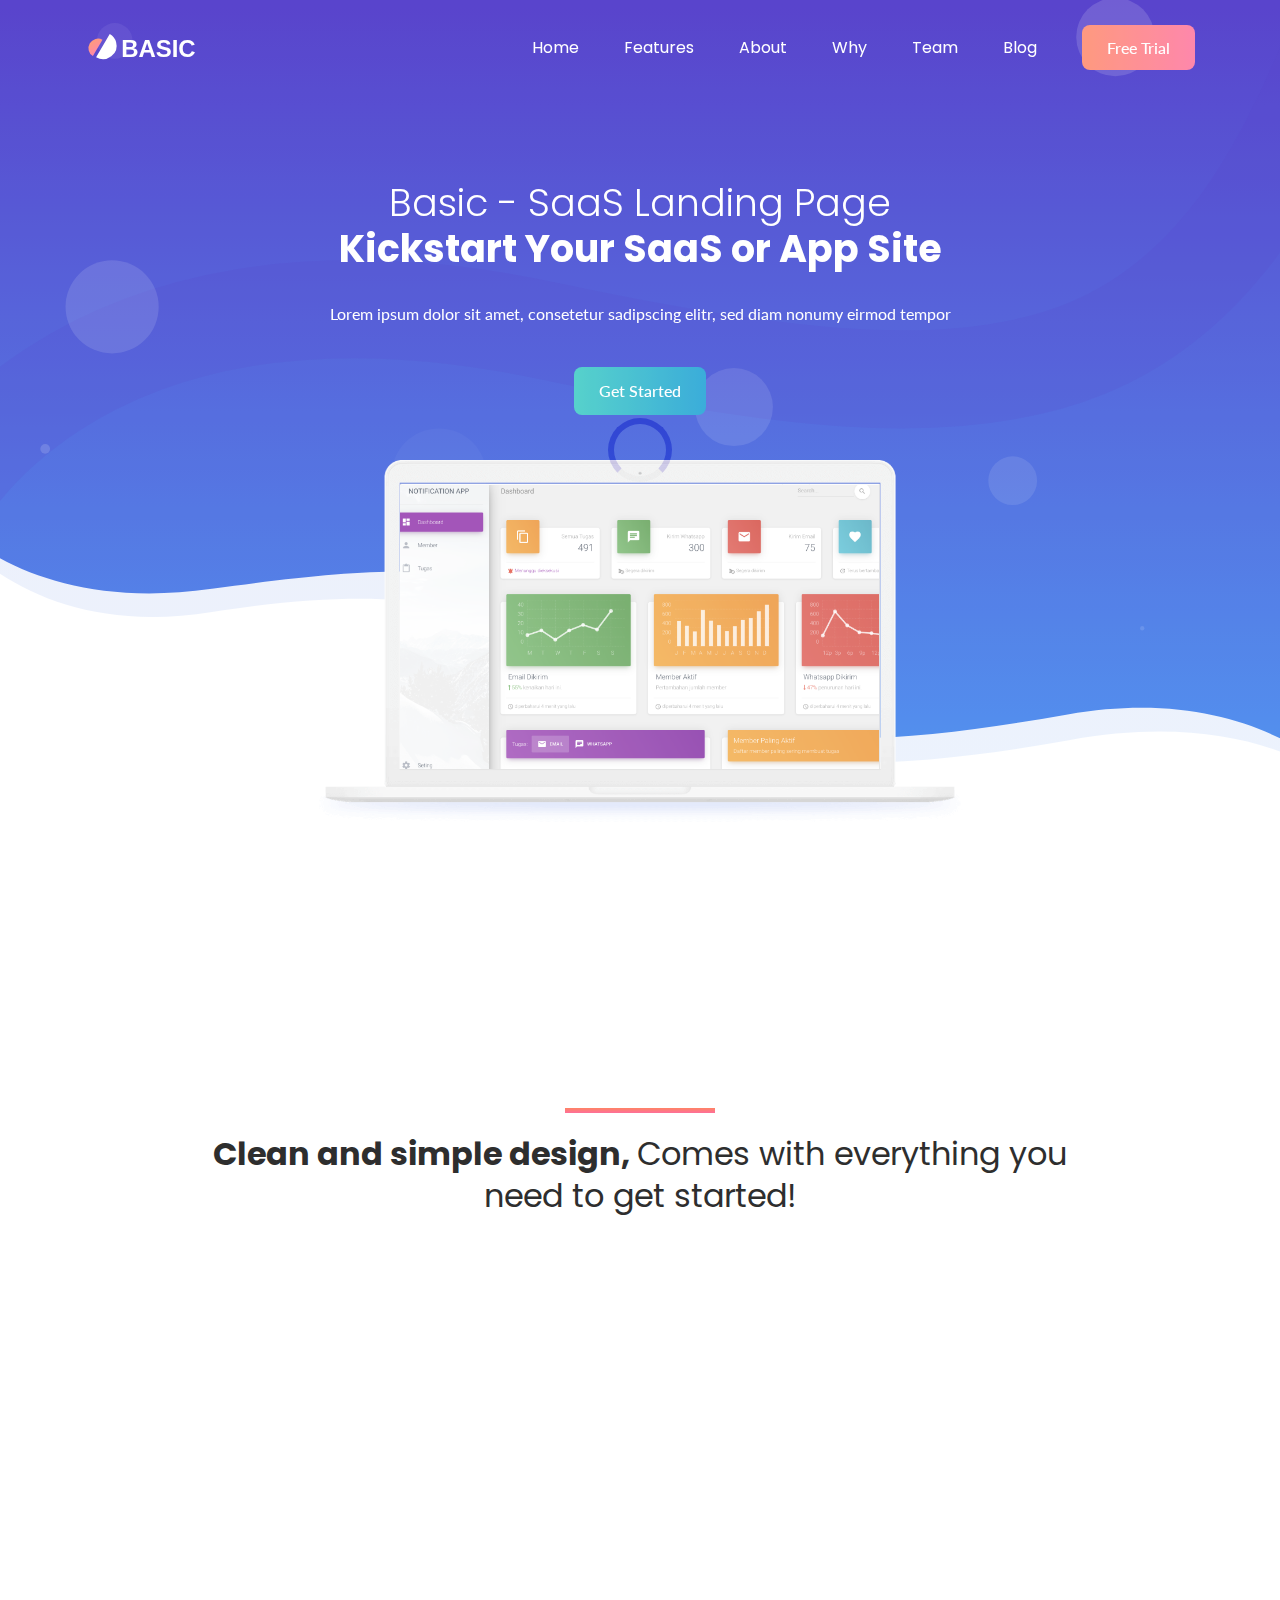
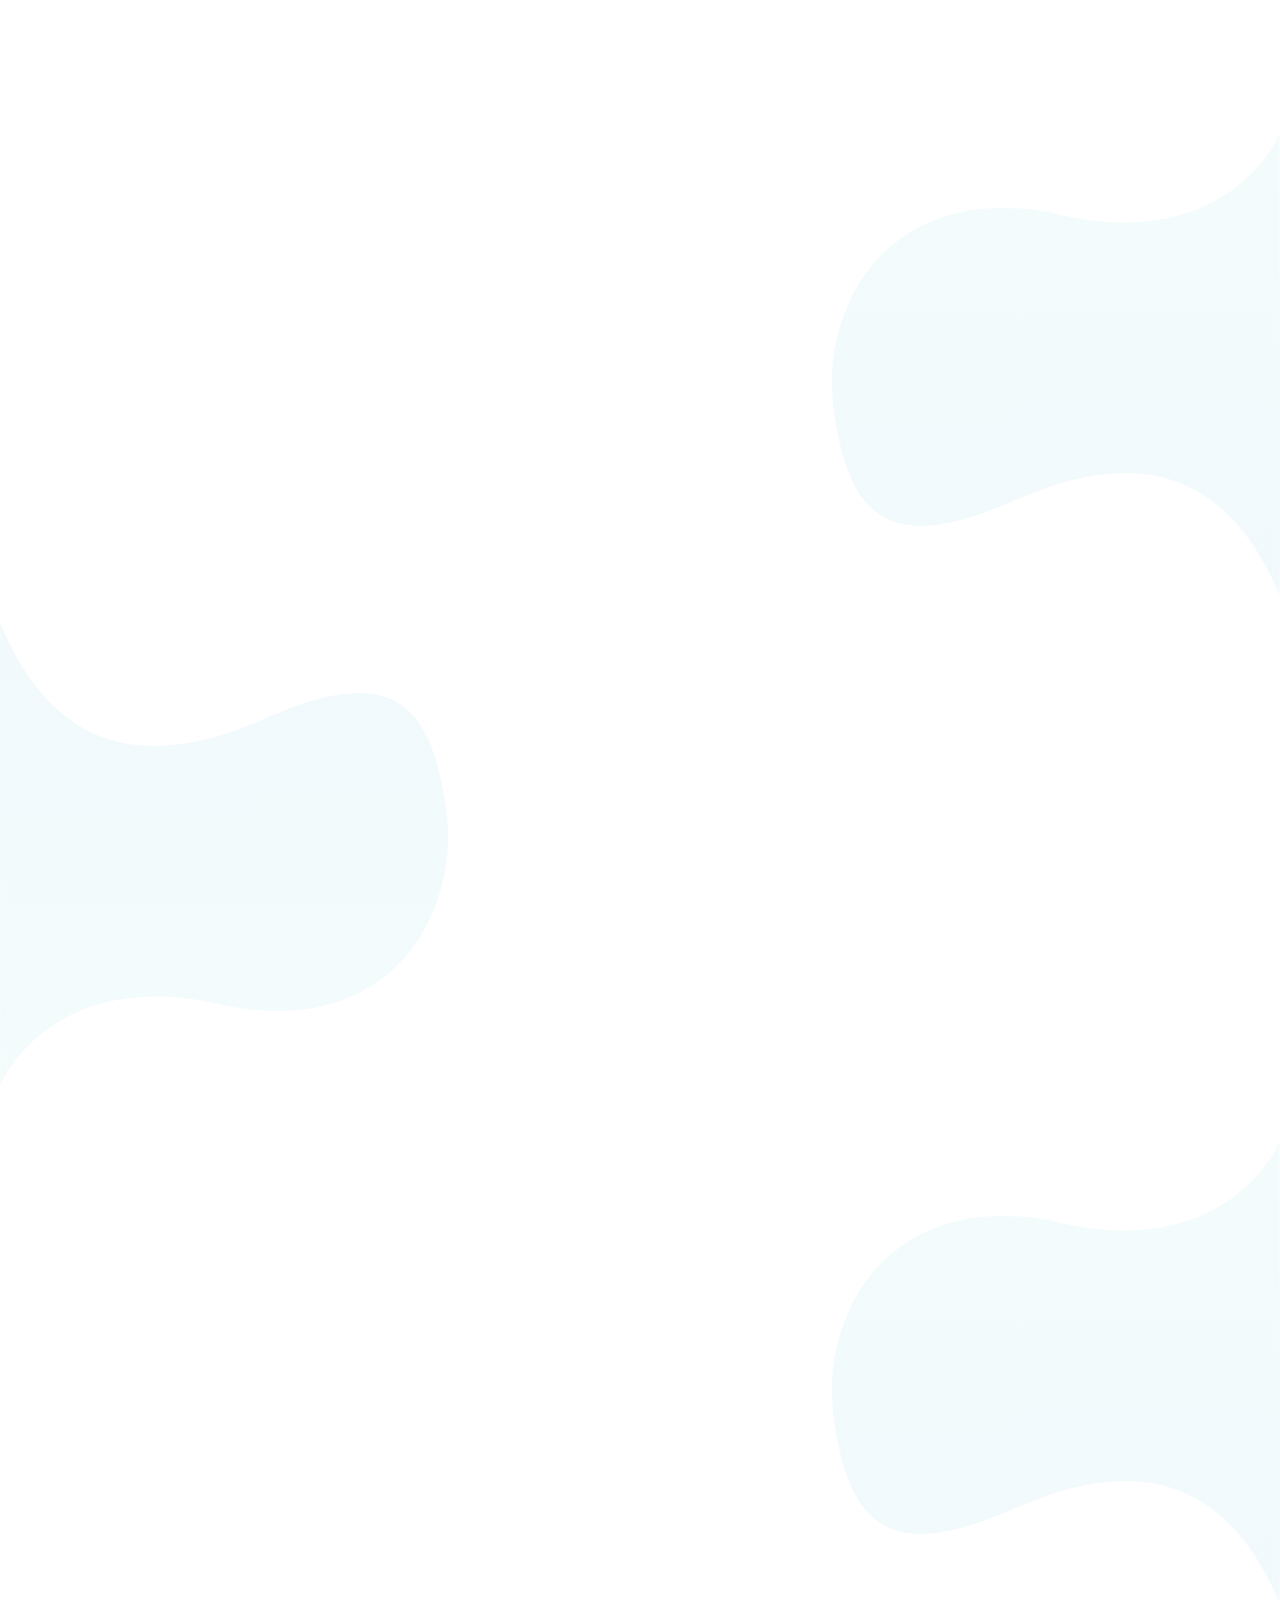
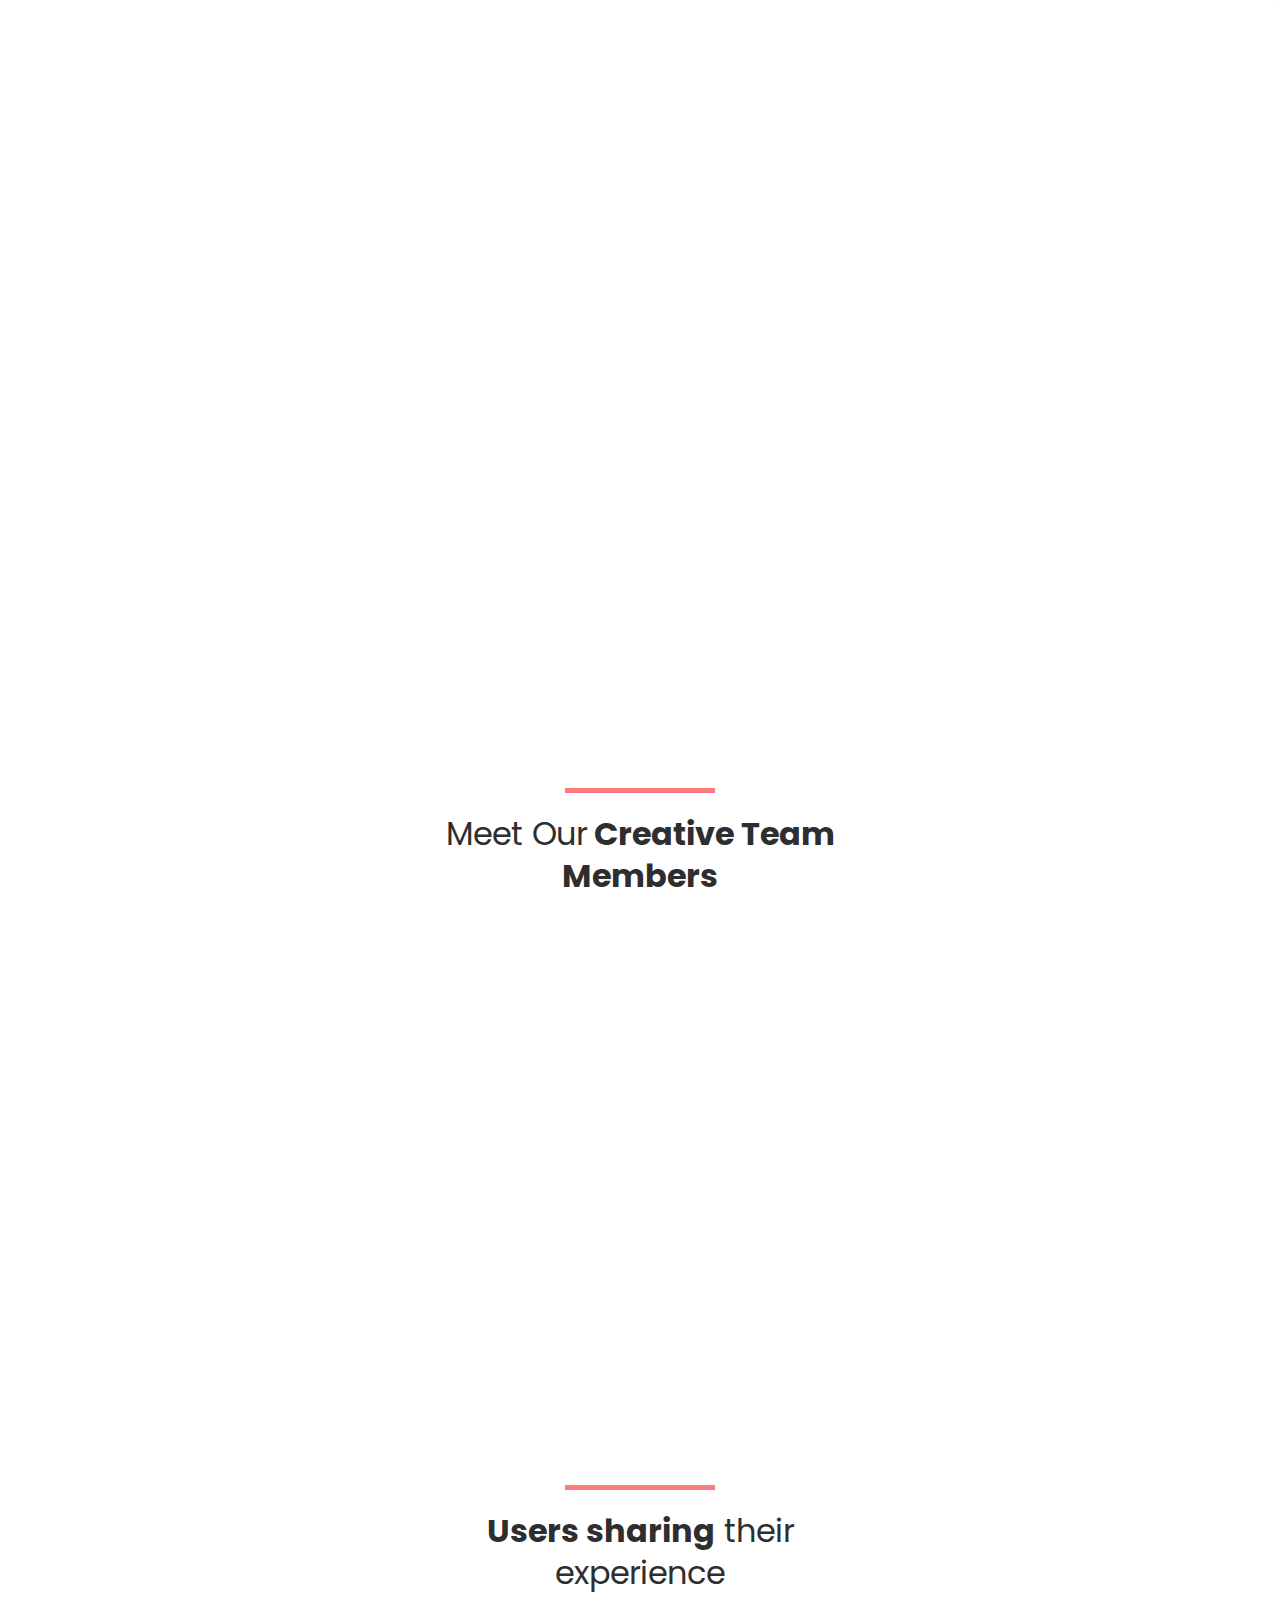
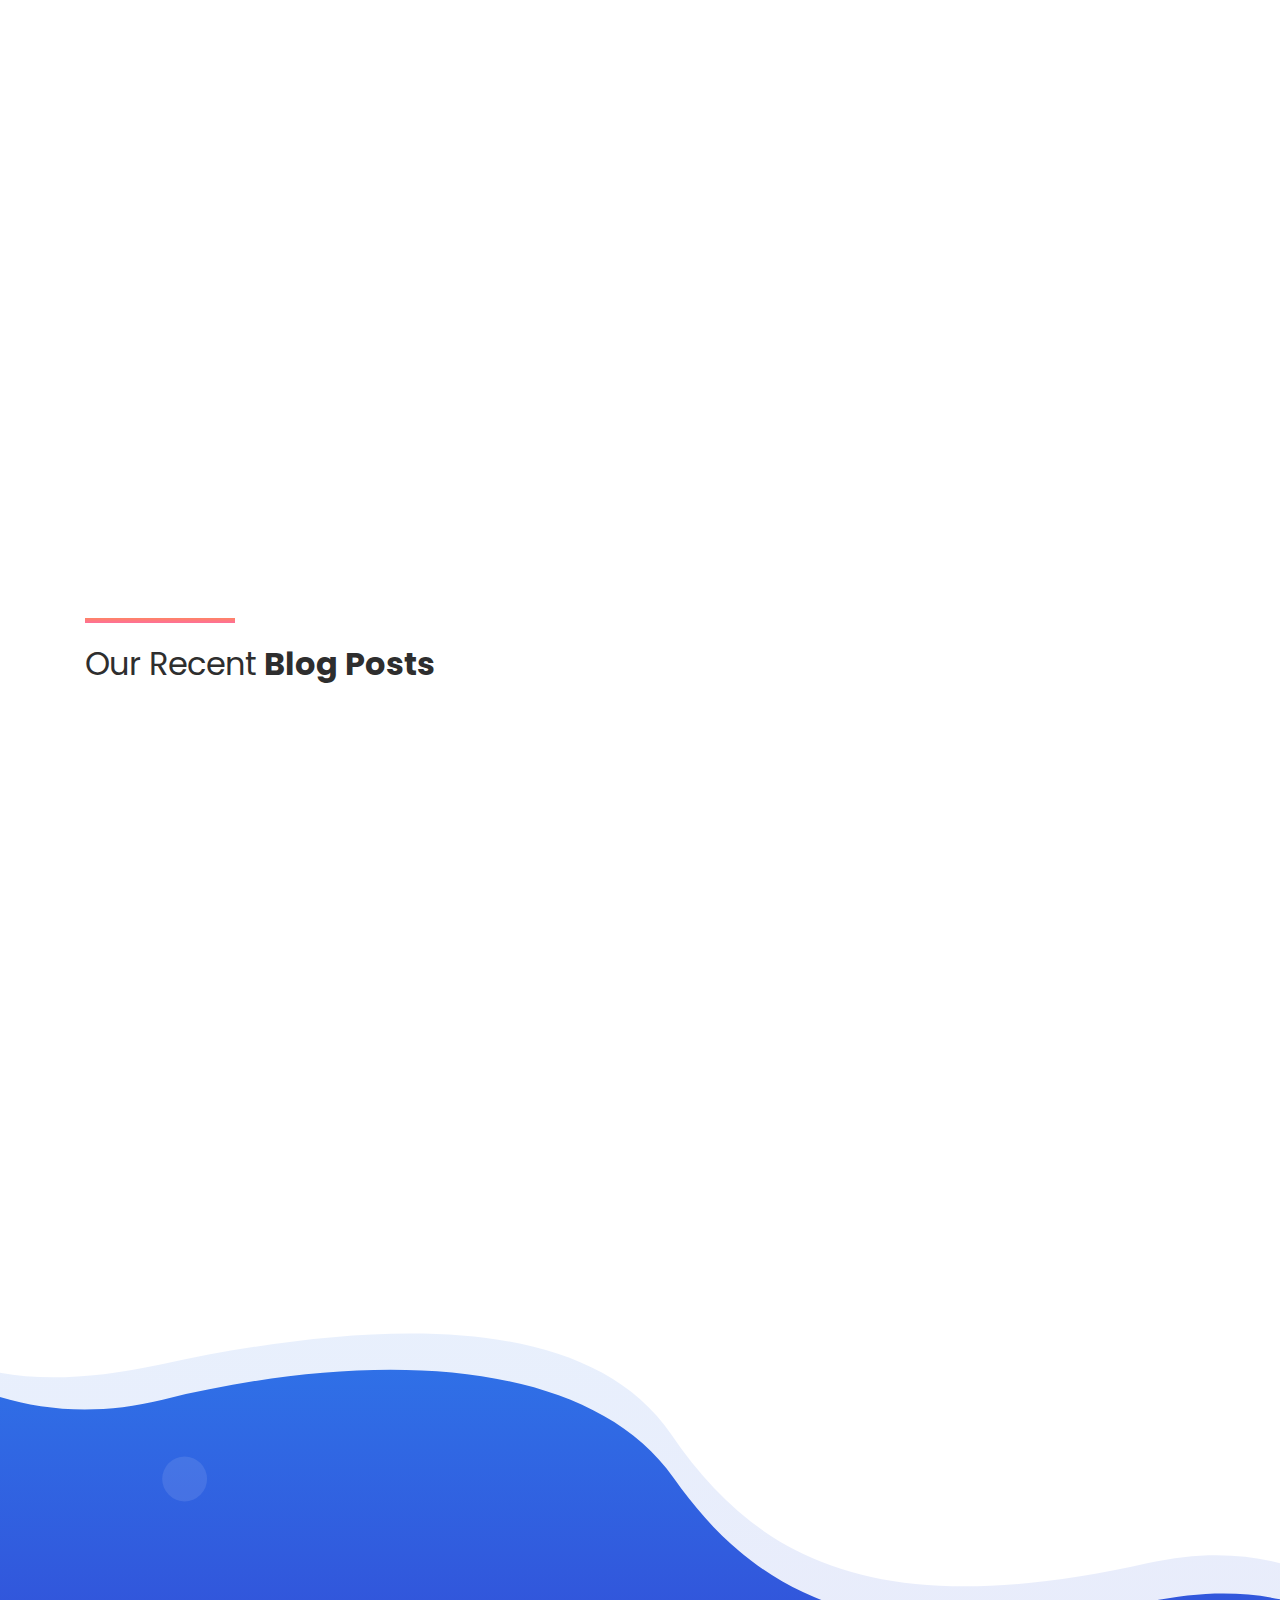
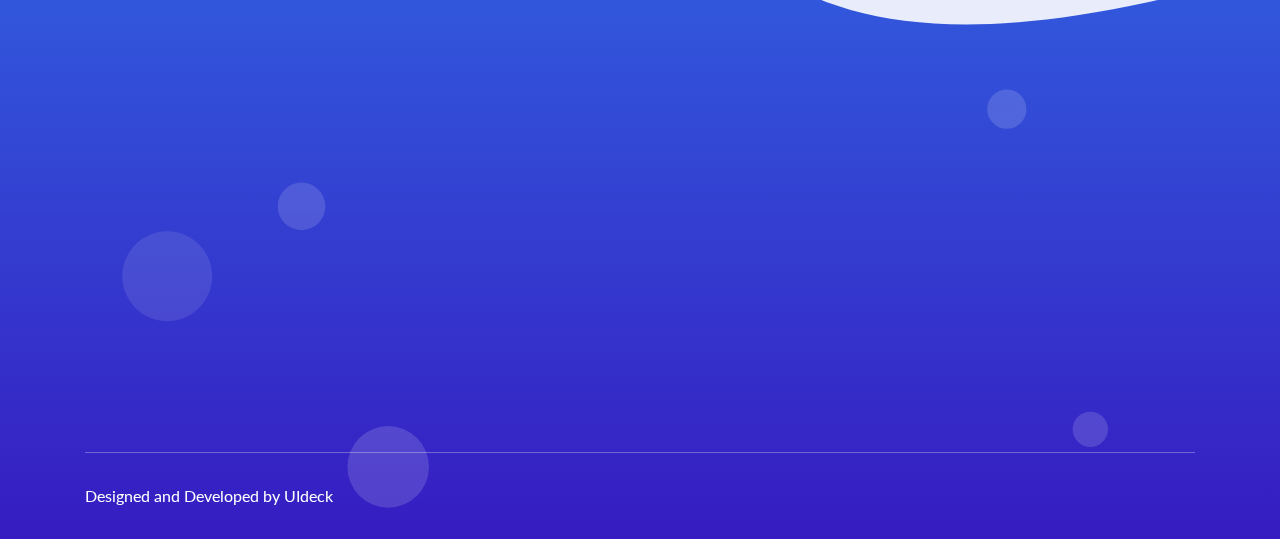
<file: user_template/index.html>
<!doctype html>
<html class="no-js" lang="en">

<head>
    <meta charset="utf-8">
    
    <!--====== Title ======-->
    <title>Basic - SaaS Landing Page</title>
    
    <meta name="description" content="">
    <meta name="viewport" content="width=device-width, initial-scale=1">

    <!--====== Favicon Icon ======-->
    <link rel="shortcut icon" href="assets/images/favicon.png" type="image/png">
        
    <!--====== Animate CSS ======-->
    <link rel="stylesheet" href="assets/css/animate.css">
        
    <!--====== Magnific Popup CSS ======-->
    <link rel="stylesheet" href="assets/css/magnific-popup.css">
        
    <!--====== Slick CSS ======-->
    <link rel="stylesheet" href="assets/css/slick.css">
        
    <!--====== Line Icons CSS ======-->
    <link rel="stylesheet" href="assets/css/LineIcons.css">
        
    <!--====== Font Awesome CSS ======-->
    <link rel="stylesheet" href="assets/css/font-awesome.min.css">
        
    <!--====== Bootstrap CSS ======-->
    <link rel="stylesheet" href="assets/css/bootstrap.min.css">
    
    <!--====== Default CSS ======-->
    <link rel="stylesheet" href="assets/css/default.css">
    
    <!--====== Style CSS ======-->
    <link rel="stylesheet" href="assets/css/style.css">
    
</head>

<body>
    <!--[if IE]>
    <p class="browserupgrade">You are using an <strong>outdated</strong> browser. Please <a href="https://browsehappy.com/">upgrade your browser</a> to improve your experience and security.</p>
  <![endif]-->    
   
   
    <!--====== PRELOADER PART START ======-->

    <div class="preloader">
        <div class="loader">
            <div class="ytp-spinner">
                <div class="ytp-spinner-container">
                    <div class="ytp-spinner-rotator">
                        <div class="ytp-spinner-left">
                            <div class="ytp-spinner-circle"></div>
                        </div>
                        <div class="ytp-spinner-right">
                            <div class="ytp-spinner-circle"></div>
                        </div>
                    </div>
                </div>
            </div>
        </div>
    </div>

    <!--====== PRELOADER PART ENDS ======-->
    
    <!--====== HEADER PART START ======-->
    
    <header class="header-area">
        <div class="navbar-area">
            <div class="container">
                <div class="row">
                    <div class="col-lg-12">
                        <nav class="navbar navbar-expand-lg">
                            <a class="navbar-brand" href="index.html">
                                <img src="assets/images/logo.svg" alt="Logo">
                            </a>
                            <button class="navbar-toggler" type="button" data-toggle="collapse" data-target="#navbarSupportedContent" aria-controls="navbarSupportedContent" aria-expanded="false" aria-label="Toggle navigation">
                                <span class="toggler-icon"></span>
                                <span class="toggler-icon"></span>
                                <span class="toggler-icon"></span>
                            </button>

                            <div class="collapse navbar-collapse sub-menu-bar" id="navbarSupportedContent">
                                <ul id="nav" class="navbar-nav ml-auto">
                                    <li class="nav-item active">
                                        <a class="page-scroll" href="#home">Home</a>
                                    </li>
                                    <li class="nav-item">
                                        <a class="page-scroll" href="#features">Features</a>
                                    </li>
                                    <li class="nav-item">
                                        <a class="page-scroll" href="#about">About</a>
                                    </li>
                                    <li class="nav-item">
                                        <a class="page-scroll" href="#facts">Why</a>
                                    </li>
                                    <li class="nav-item">
                                        <a class="page-scroll" href="#team">Team</a>
                                    </li>
                                    <li class="nav-item">
                                        <a class="page-scroll" href="#blog">Blog</a>
                                    </li>
                                </ul>
                            </div> <!-- navbar collapse -->
                            
                            <div class="navbar-btn d-none d-sm-inline-block">
                                <a class="main-btn" data-scroll-nav="0" href="#pricing">Free Trial</a>
                            </div>
                        </nav> <!-- navbar -->
                    </div>
                </div> <!-- row -->
            </div> <!-- container -->
        </div> <!-- navbar area -->
        
        <div id="home" class="header-hero bg_cover" style="background-image: url(assets/images/banner-bg.svg)">
            <div class="container">
                <div class="row justify-content-center">
                    <div class="col-lg-8">
                        <div class="header-hero-content text-center">
                            <h3 class="header-sub-title wow fadeInUp" data-wow-duration="1.3s" data-wow-delay="0.2s">Basic - SaaS Landing Page</h3>
                            <h2 class="header-title wow fadeInUp" data-wow-duration="1.3s" data-wow-delay="0.5s">Kickstart Your SaaS or App Site</h2>
                            <p class="text wow fadeInUp" data-wow-duration="1.3s" data-wow-delay="0.8s">Lorem ipsum dolor sit amet, consetetur sadipscing elitr, sed diam nonumy eirmod tempor</p>
                            <a href="#" class="main-btn wow fadeInUp" data-wow-duration="1.3s" data-wow-delay="1.1s">Get Started</a>
                        </div> <!-- header hero content -->
                    </div>
                </div> <!-- row -->
                <div class="row">
                    <div class="col-lg-12">
                        <div class="header-hero-image text-center wow fadeIn" data-wow-duration="1.3s" data-wow-delay="1.4s">
                            <img src="assets/images/header-hero2.png" alt="hero">
                        </div> <!-- header hero image -->
                    </div>
                </div> <!-- row -->
            </div> <!-- container -->
            <div id="particles-1" class="particles"></div>
        </div> <!-- header hero -->
    </header>
    
    <!--====== HEADER PART ENDS ======-->
    
    <!--====== BRAMD PART START ======-->
    
    <div class="brand-area pt-90">
        <div class="container">
            <div class="row">
                <div class="col-lg-12">
                    <div class="brand-logo d-flex align-items-center justify-content-center justify-content-md-between">
                        <div class="single-logo mt-30 wow fadeIn" data-wow-duration="1s" data-wow-delay="0.2s">
                            <img src="assets/images/brand-1.png" alt="brand">
                        </div> <!-- single logo -->
                        <div class="single-logo mt-30 wow fadeIn" data-wow-duration="1.5s" data-wow-delay="0.2s">
                            <img src="assets/images/brand-2.png" alt="brand">
                        </div> <!-- single logo -->
                        <div class="single-logo mt-30 wow fadeIn" data-wow-duration="1.5s" data-wow-delay="0.3s">
                            <img src="assets/images/brand-3.png" alt="brand">
                        </div> <!-- single logo -->
                        <div class="single-logo mt-30 wow fadeIn" data-wow-duration="1.5s" data-wow-delay="0.4s">
                            <img src="assets/images/brand-4.png" alt="brand">
                        </div> <!-- single logo -->
                        <div class="single-logo mt-30 wow fadeIn" data-wow-duration="1.5s" data-wow-delay="0.5s">
                            <img src="assets/images/brand-5.png" alt="brand">
                        </div> <!-- single logo -->
                    </div> <!-- brand logo -->
                </div>
            </div>   <!-- row -->
        </div> <!-- container -->
    </div>
    
    <!--====== BRAMD PART ENDS ======-->
    
    <!--====== SERVICES PART START ======-->
    
    <section id="features" class="services-area pt-120">
        <div class="container">
            <div class="row justify-content-center">
                <div class="col-lg-10">
                    <div class="section-title text-center pb-40">
                        <div class="line m-auto"></div>
                        <h3 class="title">Clean and simple design, <span> Comes with everything you need to get started!</span></h3>
                    </div> <!-- section title -->
                </div>
            </div> <!-- row -->
            <div class="row justify-content-center">
                <div class="col-lg-4 col-md-7 col-sm-8">
                    <div class="single-services text-center mt-30 wow fadeIn" data-wow-duration="1s" data-wow-delay="0.2s">
                        <div class="services-icon">
                            <img class="shape" src="assets/images/services-shape.svg" alt="shape">
                            <img class="shape-1" src="assets/images/services-shape-1.svg" alt="shape">
                            <i class="lni-baloon"></i>
                        </div>
                        <div class="services-content mt-30">
                            <h4 class="services-title"><a href="#">Clean</a></h4>
                            <p class="text">Lorem ipsum dolor sit amet,consetetur sadipscing elitr, seddiam nonu eirmod tempor invidunt labore.</p>
                            <a class="more" href="#">Learn More <i class="lni-chevron-right"></i></a>
                        </div>
                    </div> <!-- single services -->
                </div>
                <div class="col-lg-4 col-md-7 col-sm-8">
                    <div class="single-services text-center mt-30 wow fadeIn" data-wow-duration="1s" data-wow-delay="0.5s">
                        <div class="services-icon">
                            <img class="shape" src="assets/images/services-shape.svg" alt="shape">
                            <img class="shape-1" src="assets/images/services-shape-2.svg" alt="shape">
                            <i class="lni-cog"></i>
                        </div>
                        <div class="services-content mt-30">
                            <h4 class="services-title"><a href="#">Robust</a></h4>
                            <p class="text">Lorem ipsum dolor sit amet,consetetur sadipscing elitr, seddiam nonu eirmod tempor invidunt labore.</p>
                            <a class="more" href="#">Learn More <i class="lni-chevron-right"></i></a>
                        </div>
                    </div> <!-- single services -->
                </div>
                <div class="col-lg-4 col-md-7 col-sm-8">
                    <div class="single-services text-center mt-30 wow fadeIn" data-wow-duration="1s" data-wow-delay="0.8s">
                        <div class="services-icon">
                            <img class="shape" src="assets/images/services-shape.svg" alt="shape">
                            <img class="shape-1" src="assets/images/services-shape-3.svg" alt="shape">
                            <i class="lni-bolt-alt"></i>
                        </div>
                        <div class="services-content mt-30">
                            <h4 class="services-title"><a href="#">Powerful</a></h4>
                            <p class="text">Lorem ipsum dolor sit amet,consetetur sadipscing elitr, seddiam nonu eirmod tempor invidunt labore.</p>
                            <a class="more" href="#">Learn More <i class="lni-chevron-right"></i></a>
                        </div>
                    </div> <!-- single services -->
                </div>
            </div> <!-- row -->
        </div> <!-- container -->
    </section>
    
    <!--====== SERVICES PART ENDS ======-->
    
    <!--====== ABOUT PART START ======-->
    
    <section id="about" class="about-area pt-70">
        <div class="container">
            <div class="row">
                <div class="col-lg-6">
                    <div class="about-content mt-50 wow fadeInLeftBig" data-wow-duration="1s" data-wow-delay="0.5s">
                        <div class="section-title">
                            <div class="line"></div>
                            <h3 class="title">Quick & Easy <span>to Use Bootstrap Template</span></h3>
                        </div> <!-- section title -->
                        <p class="text">Lorem ipsum dolor sit amet, consetetur sadipscing elitr, seiam nonumy eirmod tempor invidunt ut labore et dolore magna aliquyam erat, sed diam voluptua. At vero eos et accusam et justo duo dolores et ea rebum. Stet clita kasd gubergren, no sea takimata sanctus est Lorem ipsum dolor sit amet. Lorem ipsum dolor sit amet, consetetur sadipscing.</p>
                        <a href="#" class="main-btn">Try it Free</a>
                    </div> <!-- about content -->
                </div>
                <div class="col-lg-6">
                    <div class="about-image text-center mt-50 wow fadeInRightBig" data-wow-duration="1s" data-wow-delay="0.5s">
                        <img src="assets/images/about1.svg" alt="about">
                    </div> <!-- about image -->
                </div>
            </div> <!-- row -->
        </div> <!-- container -->
        <div class="about-shape-1">
            <img src="assets/images/about-shape-1.svg" alt="shape">
        </div>
    </section>
    
    <!--====== ABOUT PART ENDS ======-->
    
    <!--====== ABOUT PART START ======-->
    
    <section class="about-area pt-70">
        <div class="about-shape-2">
            <img src="assets/images/about-shape-2.svg" alt="shape">
        </div>
        <div class="container">
            <div class="row">
                <div class="col-lg-6 order-lg-last">
                    <div class="about-content mt-50 wow fadeInLeftBig" data-wow-duration="1s" data-wow-delay="0.5s">
                        <div class="section-title">
                            <div class="line"></div>
                            <h3 class="title">Modern design <span> with Essential Features</span></h3>
                        </div> <!-- section title -->
                        <p class="text">Lorem ipsum dolor sit amet, consetetur sadipscing elitr, seiam nonumy eirmod tempor invidunt ut labore et dolore magna aliquyam erat, sed diam voluptua. At vero eos et accusam et justo duo dolores et ea rebum. Stet clita kasd gubergren, no sea takimata sanctus est Lorem ipsum dolor sit amet. Lorem ipsum dolor sit amet, consetetur sadipscing.</p>
                        <a href="#" class="main-btn">Try it Free</a>
                    </div> <!-- about content -->
                </div>
                <div class="col-lg-6 order-lg-first">
                    <div class="about-image text-center mt-50 wow fadeInRightBig" data-wow-duration="1s" data-wow-delay="0.5s">
                        <img src="assets/images/about2.svg" alt="about">
                    </div> <!-- about image -->
                </div>
            </div> <!-- row -->
        </div> <!-- container -->
    </section>


    <!--====== ABOUT PART START ======-->
    
    <section class="about-area pt-70">
        <div class="container">
            <div class="row">
                <div class="col-lg-6">
                    <div class="about-content mt-50 wow fadeInLeftBig" data-wow-duration="1s" data-wow-delay="0.5s">
                        <div class="section-title">
                            <div class="line"></div>
                            <h3 class="title"><span>Crafted for</span> SaaS, App and Software Landing Page</h3>
                        </div> <!-- section title -->
                        <p class="text">Lorem ipsum dolor sit amet, consetetur sadipscing elitr, seiam nonumy eirmod tempor invidunt ut labore et dolore magna aliquyam erat, sed diam voluptua. At vero eos et accusam et justo duo dolores et ea rebum. Stet clita kasd gubergren, no sea takimata sanctus est Lorem ipsum dolor sit amet. Lorem ipsum dolor sit amet, consetetur sadipscing.</p>
                        <a href="#" class="main-btn">Try it Free</a>
                    </div> <!-- about content -->
                </div>
                <div class="col-lg-6">
                    <div class="about-image text-center mt-50 wow fadeInRightBig" data-wow-duration="1s" data-wow-delay="0.5s">
                        <img src="assets/images/about3.svg" alt="about">
                    </div> <!-- about image -->
                </div>
            </div> <!-- row -->
        </div> <!-- container -->
        <div class="about-shape-1">
            <img src="assets/images/about-shape-1.svg" alt="shape">
        </div>
    </section>
    
    <!--====== ABOUT PART ENDS ======-->

    
    <!--====== ABOUT PART ENDS ======-->
    
    <!--====== VIDEO COUNTER PART START ======-->
    
    <section id="facts" class="video-counter pt-70">
        <div class="container">
            <div class="row">
                <div class="col-lg-6">
                    <div class="video-content mt-50 wow fadeIn" data-wow-duration="1s" data-wow-delay="0.5s">
                        <img class="dots" src="assets/images/dots.svg" alt="dots">
                        <div class="video-wrapper">
                            <div class="video-image">
                                <img src="assets/images/video.png" alt="video">
                            </div>
                            <div class="video-icon">
                                <a href="https://www.youtube.com/watch?v=r44RKWyfcFw" class="video-popup"><i class="lni-play"></i></a>
                            </div>
                        </div> <!-- video wrapper -->
                    </div> <!-- video content -->
                </div>
                <div class="col-lg-6">
                    <div class="counter-wrapper mt-50 wow fadeIn" data-wow-duration="1s" data-wow-delay="0.8s">
                        <div class="counter-content">
                            <div class="section-title">
                                <div class="line"></div>
                                <h3 class="title">Cool facts <span> this about app</span></h3>
                            </div> <!-- section title -->
                            <p class="text">Lorem ipsum dolor sit amet, consetetur sadipscing elitr, seiam nonumy eirmod tempor invidunt ut labore et dolore magna aliquyam erat, sed diam voluptua.</p>
                        </div> <!-- counter content -->
                        <div class="row no-gutters">
                            <div class="col-4">
                                <div class="single-counter counter-color-1 d-flex align-items-center justify-content-center">
                                    <div class="counter-items text-center">
                                        <span class="count"><span class="counter">125</span>K</span>
                                        <p class="text">Downloads</p>
                                    </div>
                                </div> <!-- single counter -->
                            </div>
                            <div class="col-4">
                                <div class="single-counter counter-color-2 d-flex align-items-center justify-content-center">
                                    <div class="counter-items text-center">
                                        <span class="count"><span class="counter">87</span>K</span>
                                        <p class="text">Active Users</p>
                                    </div>
                                </div> <!-- single counter -->
                            </div>
                            <div class="col-4">
                                <div class="single-counter counter-color-3 d-flex align-items-center justify-content-center">
                                    <div class="counter-items text-center">
                                        <span class="count"><span class="counter">4.8</span></span>
                                        <p class="text">User Rating</p>
                                    </div>
                                </div> <!-- single counter -->
                            </div>
                        </div> <!-- row -->
                    </div> <!-- counter wrapper -->
                </div>
            </div> <!-- row -->
        </div> <!-- container -->
    </section>
    
    <!--====== VIDEO COUNTER PART ENDS ======-->
    
    <!--====== TEAM PART START ======-->
    
    <section id="team" class="team-area pt-120">
        <div class="container">
            <div class="row justify-content-center">
                <div class="col-lg-5">
                    <div class="section-title text-center pb-30">
                        <div class="line m-auto"></div>
                        <h3 class="title"><span>Meet Our</span> Creative Team Members</h3>
                    </div> <!-- section title -->
                </div>
            </div> <!-- row -->
            <div class="row justify-content-center">
                <div class="col-lg-4 col-md-7 col-sm-8">
                    <div class="single-team text-center mt-30 wow fadeIn" data-wow-duration="1s" data-wow-delay="0.2s">
                        <div class="team-image">
                            <img src="assets/images/team-1.png" alt="Team">
                            <div class="social">
                                <ul>
                                    <li><a href="#"><i class="lni-facebook-filled"></i></a></li>
                                    <li><a href="#"><i class="lni-twitter-filled"></i></a></li>
                                    <li><a href="#"><i class="lni-instagram-filled"></i></a></li>
                                    <li><a href="#"><i class="lni-linkedin-original"></i></a></li>
                                </ul>
                            </div>
                        </div>
                        <div class="team-content">
                            <h5 class="holder-name"><a href="#">Isabela Moreira</a></h5>
                            <p class="text">Founder and CEO</p>
                        </div>
                    </div> <!-- single team -->
                </div>
                <div class="col-lg-4 col-md-7 col-sm-8">
                    <div class="single-team text-center mt-30 wow fadeIn" data-wow-duration="1s" data-wow-delay="0.5s">
                        <div class="team-image">
                            <img src="assets/images/team-2.png" alt="Team">
                            <div class="social">
                                <ul>
                                    <li><a href="#"><i class="lni-facebook-filled"></i></a></li>
                                    <li><a href="#"><i class="lni-twitter-filled"></i></a></li>
                                    <li><a href="#"><i class="lni-instagram-filled"></i></a></li>
                                    <li><a href="#"><i class="lni-linkedin-original"></i></a></li>
                                </ul>
                            </div>
                        </div>
                        <div class="team-content">
                            <h5 class="holder-name"><a href="#">Elon Musk</a></h5>
                            <p class="text">Sr. Software Engineer</p>
                        </div>
                    </div> <!-- single team -->
                </div>
                <div class="col-lg-4 col-md-7 col-sm-8">
                    <div class="single-team text-center mt-30 wow fadeIn" data-wow-duration="1s" data-wow-delay="0.8s">
                        <div class="team-image">
                            <img src="assets/images/team-3.png" alt="Team">
                            <div class="social">
                                <ul>
                                    <li><a href="#"><i class="lni-facebook-filled"></i></a></li>
                                    <li><a href="#"><i class="lni-twitter-filled"></i></a></li>
                                    <li><a href="#"><i class="lni-instagram-filled"></i></a></li>
                                    <li><a href="#"><i class="lni-linkedin-original"></i></a></li>
                                </ul>
                            </div>
                        </div>
                        <div class="team-content">
                            <h5 class="holder-name"><a href="#">Fiona Smith</a></h5>
                            <p class="text">Business Development Manager</p>
                        </div>
                    </div> <!-- single team -->
                </div>
            </div> <!-- row -->
        </div> <!-- container -->
    </section>
    
    <!--====== TEAM PART ENDS ======-->
    
    <!--====== TESTIMONIAL PART START ======-->
    
    <section id="testimonial" class="testimonial-area pt-120">
        <div class="container">
            <div class="row justify-content-center">
                <div class="col-lg-5">
                    <div class="section-title text-center pb-40">
                        <div class="line m-auto"></div>
                        <h3 class="title">Users sharing<span> their experience</span></h3>
                    </div> <!-- section title -->
                </div>
            </div> <!-- row -->
            <div class="row testimonial-active wow fadeInUpBig" data-wow-duration="1s" data-wow-delay="0.8s">
                <div class="col-lg-4">
                    <div class="single-testimonial">
                        <div class="testimonial-review d-flex align-items-center justify-content-between">
                            <div class="quota">
                                <i class="lni-quotation"></i>
                            </div>
                            <div class="star">
                                <ul>
                                    <li><i class="lni-star-filled"></i></li>
                                    <li><i class="lni-star-filled"></i></li>
                                    <li><i class="lni-star-filled"></i></li>
                                    <li><i class="lni-star-filled"></i></li>
                                    <li><i class="lni-star-filled"></i></li>
                                </ul>
                            </div>
                        </div>
                        <div class="testimonial-text">
                            <p class="text">Lorem ipsum dolor sit amet,consetetur sadipscing elitr, seddiam nonu eirmod tempor invidunt labore.Lorem ipsum dolor sit amet,consetetur sadipscing elitr, seddiam nonu.</p>
                        </div>
                        <div class="testimonial-author d-flex align-items-center">
                            <div class="author-image">
                                <img class="shape" src="assets/images/textimonial-shape.svg" alt="shape">
                                <img class="author" src="assets/images/author-1.png" alt="author">
                            </div>
                            <div class="author-content media-body">
                                <h6 class="holder-name">Jenny Deo</h6>
                                <p class="text">CEO, SpaceX</p>
                            </div>
                        </div>
                    </div> <!-- single testimonial -->
                </div>
                <div class="col-lg-4">
                    <div class="single-testimonial">
                        <div class="testimonial-review d-flex align-items-center justify-content-between">
                            <div class="quota">
                                <i class="lni-quotation"></i>
                            </div>
                            <div class="star">
                                <ul>
                                    <li><i class="lni-star-filled"></i></li>
                                    <li><i class="lni-star-filled"></i></li>
                                    <li><i class="lni-star-filled"></i></li>
                                    <li><i class="lni-star-filled"></i></li>
                                    <li><i class="lni-star-filled"></i></li>
                                </ul>
                            </div>
                        </div>
                        <div class="testimonial-text">
                            <p class="text">Lorem ipsum dolor sit amet,consetetur sadipscing elitr, seddiam nonu eirmod tempor invidunt labore.Lorem ipsum dolor sit amet,consetetur sadipscing elitr, seddiam nonu.</p>
                        </div>
                        <div class="testimonial-author d-flex align-items-center">
                            <div class="author-image">
                                <img class="shape" src="assets/images/textimonial-shape.svg" alt="shape">
                                <img class="author" src="assets/images/author-2.png" alt="author">
                            </div>
                            <div class="author-content media-body">
                                <h6 class="holder-name">Marjin Otte</h6>
                                <p class="text">UX Specialist, Yoast</p>
                            </div>
                        </div>
                    </div> <!-- single testimonial -->
                </div>
                <div class="col-lg-4">
                    <div class="single-testimonial">
                        <div class="testimonial-review d-flex align-items-center justify-content-between">
                            <div class="quota">
                                <i class="lni-quotation"></i>
                            </div>
                            <div class="star">
                                <ul>
                                    <li><i class="lni-star-filled"></i></li>
                                    <li><i class="lni-star-filled"></i></li>
                                    <li><i class="lni-star-filled"></i></li>
                                    <li><i class="lni-star-filled"></i></li>
                                    <li><i class="lni-star-filled"></i></li>
                                </ul>
                            </div>
                        </div>
                        <div class="testimonial-text">
                            <p class="text">Lorem ipsum dolor sit amet,consetetur sadipscing elitr, seddiam nonu eirmod tempor invidunt labore.Lorem ipsum dolor sit amet,consetetur sadipscing elitr, seddiam nonu.</p>
                        </div>
                        <div class="testimonial-author d-flex align-items-center">
                            <div class="author-image">
                                <img class="shape" src="assets/images/textimonial-shape.svg" alt="shape">
                                <img class="author" src="assets/images/author-3.png" alt="author">
                            </div>
                            <div class="author-content media-body">
                                <h6 class="holder-name">David Smith</h6>
                                <p class="text">CTO, Alphabet</p>
                            </div>
                        </div>
                    </div> <!-- single testimonial -->
                </div>
                <div class="col-lg-4">
                    <div class="single-testimonial">
                        <div class="testimonial-review d-flex align-items-center justify-content-between">
                            <div class="quota">
                                <i class="lni-quotation"></i>
                            </div>
                            <div class="star">
                                <ul>
                                    <li><i class="lni-star-filled"></i></li>
                                    <li><i class="lni-star-filled"></i></li>
                                    <li><i class="lni-star-filled"></i></li>
                                    <li><i class="lni-star-filled"></i></li>
                                    <li><i class="lni-star-filled"></i></li>
                                </ul>
                            </div>
                        </div>
                        <div class="testimonial-text">
                            <p class="text">Lorem ipsum dolor sit amet,consetetur sadipscing elitr, seddiam nonu eirmod tempor invidunt labore.Lorem ipsum dolor sit amet,consetetur sadipscing elitr, seddiam nonu.</p>
                        </div>
                        <div class="testimonial-author d-flex align-items-center">
                            <div class="author-image">
                                <img class="shape" src="assets/images/textimonial-shape.svg" alt="shape">
                                <img class="author" src="assets/images/author-2.png" alt="author">
                            </div>
                            <div class="author-content media-body">
                                <h6 class="holder-name">Fajar Siddiq</h6>
                                <p class="text">COO, MakerFlix</p>
                            </div>
                        </div>
                    </div> <!-- single testimonial -->
                </div>
            </div> <!-- row -->
        </div> <!-- container -->
    </section>
    
    <!--====== TESTIMONIAL PART ENDS ======-->
    
    <!--====== BLOG PART START ======-->
    
    <section id="blog" class="blog-area pt-120">
        <div class="container">
            <div class="row">
                <div class="col-lg-6">
                    <div class="section-title pb-35">
                        <div class="line"></div>
                        <h3 class="title"><span>Our Recent</span> Blog Posts</h3>
                    </div> <!-- section title -->
                </div>
            </div> <!-- row -->
            <div class="row justify-content-center">
                <div class="col-lg-4 col-md-7">
                    <div class="single-blog mt-30 wow fadeIn" data-wow-duration="1s" data-wow-delay="0.2s">
                        <div class="blog-image">
                            <img src="assets/images/blog-1.jpg" alt="blog">
                        </div>
                        <div class="blog-content">
                            <ul class="meta">
                                <li>Posted By: <a href="#">Admin</a></li>
                                <li>03 June, 2023</li>
                            </ul>
                            <p class="text">Lorem ipsuamet conset sadips cing elitr seddiam nonu eirmod tempor invidunt labore.</p>
                            <a class="more" href="#">Learn More <i class="lni-chevron-right"></i></a>
                        </div>
                    </div> <!-- single blog -->
                </div> 
                <div class="col-lg-4 col-md-7">
                    <div class="single-blog mt-30 wow fadeIn" data-wow-duration="1s" data-wow-delay="0.5s">
                        <div class="blog-image">
                            <img src="assets/images/blog-2.jpg" alt="blog">
                        </div>
                        <div class="blog-content">
                            <ul class="meta">
                                <li>Posted By: <a href="#">Admin</a></li>
                                <li>03 June, 2023</li>
                            </ul>
                            <p class="text">Lorem ipsuamet conset sadips cing elitr seddiam nonu eirmod tempor invidunt labore.</p>
                            <a class="more" href="#">Learn More <i class="lni-chevron-right"></i></a>
                        </div>
                    </div> <!-- single blog -->
                </div> 
                <div class="col-lg-4 col-md-7">
                    <div class="single-blog mt-30 wow fadeIn" data-wow-duration="1s" data-wow-delay="0.8s">
                        <div class="blog-image">
                            <img src="assets/images/blog-3.jpg" alt="blog">
                        </div>
                        <div class="blog-content">
                            <ul class="meta">
                                <li>Posted By: <a href="#">Admin</a></li>
                                <li>03 June, 2023</li>
                            </ul>
                            <p class="text">Lorem ipsuamet conset sadips cing elitr seddiam nonu eirmod tempor invidunt labore.</p>
                            <a class="more" href="#">Learn More <i class="lni-chevron-right"></i></a>
                        </div>
                    </div> <!-- single blog -->
                </div> 
            </div> <!-- row -->
        </div> <!-- container -->
    </section>
    
    <!--====== BLOG PART ENDS ======-->
    
    <!--====== FOOTER PART START ======-->
    
    <footer id="footer" class="footer-area pt-120">
        <div class="container">
            <div class="subscribe-area wow fadeIn" data-wow-duration="1s" data-wow-delay="0.5s">
                <div class="row">
                    <div class="col-lg-6">
                        <div class="subscribe-content mt-45">
                            <h2 class="subscribe-title">Subscribe Our Newsletter <span>get reguler updates</span></h2>
                        </div>
                    </div>
                    <div class="col-lg-6">
                        <div class="subscribe-form mt-50">
                            <form action="#">
                                <input type="text" placeholder="Enter eamil">
                                <button class="main-btn">Subscribe</button>
                            </form>
                        </div>
                    </div>
                 </div> <!-- row -->
            </div> <!-- subscribe area -->
            <div class="footer-widget pb-100">
                <div class="row">
                    <div class="col-lg-4 col-md-6 col-sm-8">
                        <div class="footer-about mt-50 wow fadeIn" data-wow-duration="1s" data-wow-delay="0.2s">
                            <a class="logo" href="#">
                                <img src="assets/images/logo.svg" alt="logo">
                            </a>
                            <p class="text">Lorem ipsum dolor sit amet consetetur sadipscing elitr, sederfs diam nonumy eirmod tempor invidunt ut labore et dolore magna aliquyam.</p>
                            <ul class="social">
                                <li><a href="#"><i class="lni-facebook-filled"></i></a></li>
                                <li><a href="#"><i class="lni-twitter-filled"></i></a></li>
                                <li><a href="#"><i class="lni-instagram-filled"></i></a></li>
                                <li><a href="#"><i class="lni-linkedin-original"></i></a></li>
                            </ul>
                        </div> <!-- footer about -->
                    </div>
                    <div class="col-lg-5 col-md-7 col-sm-7">
                        <div class="footer-link d-flex mt-50 justify-content-md-between">
                            <div class="link-wrapper wow fadeIn" data-wow-duration="1s" data-wow-delay="0.4s">
                                <div class="footer-title">
                                    <h4 class="title">Quick Link</h4>
                                </div>
                                <ul class="link">
                                    <li><a href="#">Road Map</a></li>
                                    <li><a href="#">Privacy Policy</a></li>
                                    <li><a href="#">Refund Policy</a></li>
                                    <li><a href="#">Terms of Service</a></li>
                                    <li><a href="#">Pricing</a></li>
                                </ul>
                            </div> <!-- footer wrapper -->
                            <div class="link-wrapper wow fadeIn" data-wow-duration="1s" data-wow-delay="0.6s">
                                <div class="footer-title">
                                    <h4 class="title">Resources</h4>
                                </div>
                                <ul class="link">
                                    <li><a href="#">Home</a></li>
                                    <li><a href="#">Page</a></li>
                                    <li><a href="#">Portfolio</a></li>
                                    <li><a href="#">Blog</a></li>
                                    <li><a href="#">Contact</a></li>
                                </ul>
                            </div> <!-- footer wrapper -->
                        </div> <!-- footer link -->
                    </div>
                    <div class="col-lg-3 col-md-5 col-sm-5">
                        <div class="footer-contact mt-50 wow fadeIn" data-wow-duration="1s" data-wow-delay="0.8s">
                            <div class="footer-title">
                                <h4 class="title">Contact Us</h4>
                            </div>
                            <ul class="contact">
                                <li>+809272561823</li>
                                <li>info@gmail.com</li>
                                <li>www.yourweb.com</li>
                                <li>123 Stree New York City , United <br> States Of America 750.</li>
                            </ul>
                        </div> <!-- footer contact -->
                    </div>
                </div> <!-- row -->
            </div> <!-- footer widget -->
            <div class="footer-copyright">
                <div class="row">
                    <div class="col-lg-12">
                        <div class="copyright d-sm-flex justify-content-between">
                            <div class="copyright-content">
                                <p class="text">Designed and Developed by <a href="https://uideck.com" rel="nofollow">UIdeck</a></p>
                            </div> <!-- copyright content -->
                        </div> <!-- copyright -->
                    </div>
                </div> <!-- row -->
            </div> <!-- footer copyright -->
        </div> <!-- container -->
        <div id="particles-2"></div>
    </footer>
    
    <!--====== FOOTER PART ENDS ======-->
    
    <!--====== BACK TOP TOP PART START ======-->

    <a href="#" class="back-to-top"><i class="lni-chevron-up"></i></a>

    <!--====== BACK TOP TOP PART ENDS ======-->   
    
    <!--====== PART START ======-->
    
<!--
    <section class="">
        <div class="container">
            <div class="row">
                <div class="col-lg-"></div>
            </div>
        </div>
    </section>
-->
    
    <!--====== PART ENDS ======-->




    <!--====== Jquery js ======-->
    <script src="assets/js/vendor/jquery-1.12.4.min.js"></script>
    <script src="assets/js/vendor/modernizr-3.7.1.min.js"></script>
    
    <!--====== Bootstrap js ======-->
    <script src="assets/js/popper.min.js"></script>
    <script src="assets/js/bootstrap.min.js"></script>
    
    <!--====== Plugins js ======-->
    <script src="assets/js/plugins.js"></script>
    
    <!--====== Slick js ======-->
    <script src="assets/js/slick.min.js"></script>
    
    <!--====== Ajax Contact js ======-->
    <script src="assets/js/ajax-contact.js"></script>
    
    <!--====== Counter Up js ======-->
    <script src="assets/js/waypoints.min.js"></script>
    <script src="assets/js/jquery.counterup.min.js"></script>
    
    <!--====== Magnific Popup js ======-->
    <script src="assets/js/jquery.magnific-popup.min.js"></script>
    
    <!--====== Scrolling Nav js ======-->
    <script src="assets/js/jquery.easing.min.js"></script>
    <script src="assets/js/scrolling-nav.js"></script>
    
    <!--====== wow js ======-->
    <script src="assets/js/wow.min.js"></script>
    
    <!--====== Particles js ======-->
    <script src="assets/js/particles.min.js"></script>
    
    <!--====== Main js ======-->
    <script src="assets/js/main.js"></script>
    
</body>

</html>
</file>
<file: user_template/assets/css/default.css>
/* Deafult Margin & Padding */
/*-- Margin Top --*/
.mt-5 {
	margin-top: 5px;
}
.mt-10 {
	margin-top: 10px;
}
.mt-15 {
	margin-top: 15px;
}
.mt-20 {
	margin-top: 20px;
}
.mt-25 {
	margin-top: 25px;
}
.mt-30 {
	margin-top: 30px;
}
.mt-35 {
	margin-top: 35px;
}
.mt-40 {
	margin-top: 40px;
}
.mt-45 {
	margin-top: 45px;
}
.mt-50 {
	margin-top: 50px;
}
.mt-55 {
	margin-top: 55px;
}
.mt-60 {
	margin-top: 60px;
}
.mt-65 {
	margin-top: 65px;
}
.mt-70 {
	margin-top: 70px;
}
.mt-75 {
	margin-top: 75px;
}
.mt-80 {
	margin-top: 80px;
}
.mt-85 {
	margin-top: 85px;
}
.mt-90 {
	margin-top: 90px;
}
.mt-95 {
	margin-top: 95px;
}
.mt-100 {
	margin-top: 100px;
}
.mt-105 {
	margin-top: 105px;
}
.mt-110 {
	margin-top: 110px;
}
.mt-115 {
	margin-top: 115px;
}
.mt-120 {
	margin-top: 120px;
}
.mt-125 {
	margin-top: 125px;
}
.mt-130 {
	margin-top: 130px;
}
.mt-135 {
	margin-top: 135px;
}
.mt-140 {
	margin-top: 140px;
}
.mt-145 {
	margin-top: 145px;
}
.mt-150 {
	margin-top: 150px;
}
.mt-155 {
	margin-top: 155px;
}
.mt-160 {
	margin-top: 160px;
}
.mt-165 {
	margin-top: 165px;
}
.mt-170 {
	margin-top: 170px;
}
.mt-175 {
	margin-top: 175px;
}
.mt-180 {
	margin-top: 180px;
}
.mt-185 {
	margin-top: 185px;
}
.mt-190 {
	margin-top: 190px;
}
.mt-195 {
	margin-top: 195px;
}
.mt-200 {
	margin-top: 200px;
}
/*-- Margin Bottom --*/

.mb-5 {
	margin-bottom: 5px;
}
.mb-10 {
	margin-bottom: 10px;
}
.mb-15 {
	margin-bottom: 15px;
}
.mb-20 {
	margin-bottom: 20px;
}
.mb-25 {
	margin-bottom: 25px;
}
.mb-30 {
	margin-bottom: 30px;
}
.mb-35 {
	margin-bottom: 35px;
}
.mb-40 {
	margin-bottom: 40px;
}
.mb-45 {
	margin-bottom: 45px;
}
.mb-50 {
	margin-bottom: 50px;
}
.mb-55 {
	margin-bottom: 55px;
}
.mb-60 {
	margin-bottom: 60px;
}
.mb-65 {
	margin-bottom: 65px;
}
.mb-70 {
	margin-bottom: 70px;
}
.mb-75 {
	margin-bottom: 75px;
}
.mb-80 {
	margin-bottom: 80px;
}
.mb-85 {
	margin-bottom: 85px;
}
.mb-90 {
	margin-bottom: 90px;
}
.mb-95 {
	margin-bottom: 95px;
}
.mb-100 {
	margin-bottom: 100px;
}
.mb-105 {
	margin-bottom: 105px;
}
.mb-110 {
	margin-bottom: 110px;
}
.mb-115 {
	margin-bottom: 115px;
}
.mb-120 {
	margin-bottom: 120px;
}
.mb-125 {
	margin-bottom: 125px;
}
.mb-130 {
	margin-bottom: 130px;
}
.mb-135 {
	margin-bottom: 135px;
}
.mb-140 {
	margin-bottom: 140px;
}
.mb-145 {
	margin-bottom: 145px;
}
.mb-150 {
	margin-bottom: 150px;
}
.mb-155 {
	margin-bottom: 155px;
}
.mb-160 {
	margin-bottom: 160px;
}
.mb-165 {
	margin-bottom: 165px;
}
.mb-170 {
	margin-bottom: 170px;
}
.mb-175 {
	margin-bottom: 175px;
}
.mb-180 {
	margin-bottom: 180px;
}
.mb-185 {
	margin-bottom: 185px;
}
.mb-190 {
	margin-bottom: 190px;
}
.mb-195 {
	margin-bottom: 195px;
}
.mb-200 {
	margin-bottom: 200px;
}
/*-- margin left --*/
.ml-5 {
	margin-left: 5px;
}
.ml-10 {
	margin-left: 10px;
}
.ml-15 {
	margin-left: 15px;
}
.ml-20 {
	margin-left: 20px;
}
.ml-25 {
	margin-left: 25px;
}
.ml-30 {
	margin-left: 30px;
}
.ml-35 {
	margin-left: 35px;
}
.ml-40 {
	margin-left: 40px;
}
.ml-45 {
	margin-left: 45px;
}
.ml-50 {
	margin-left: 50px;
}
.ml-55 {
	margin-left: 55px;
}
.ml-60 {
	margin-left: 60px;
}
.ml-65 {
	margin-left: 65px;
}
.ml-70 {
	margin-left: 70px;
}
.ml-75 {
	margin-left: 75px;
}
.ml-80 {
	margin-left: 80px;
}
.ml-85 {
	margin-left: 85px;
}
.ml-90 {
	margin-left: 90px;
}
.ml-95 {
	margin-left: 95px;
}
.ml-100 {
	margin-left: 100px;
}
.ml-105 {
	margin-left: 105px;
}
.ml-110 {
	margin-left: 110px;
}
.ml-115 {
	margin-left: 115px;
}
.ml-120 {
	margin-left: 120px;
}
.ml-125 {
	margin-left: 125px;
}
.ml-130 {
	margin-left: 130px;
}
.ml-135 {
	margin-left: 135px;
}
.ml-140 {
	margin-left: 140px;
}
.ml-145 {
	margin-left: 145px;
}
.ml-150 {
	margin-left: 150px;
}
.ml-155 {
	margin-left: 155px;
}
.ml-160 {
	margin-left: 160px;
}
.ml-165 {
	margin-left: 165px;
}
.ml-170 {
	margin-left: 170px;
}
.ml-175 {
	margin-left: 175px;
}
.ml-180 {
	margin-left: 180px;
}
.ml-185 {
	margin-left: 185px;
}
.ml-190 {
	margin-left: 190px;
}
.ml-195 {
	margin-left: 195px;
}
.ml-200 {
	margin-left: 200px;
}
/*-- margin right --*/
.mr-5 {
	margin-right: 5px;
}
.mr-10 {
	margin-right: 10px;
}
.mr-15 {
	margin-right: 15px;
}
.mr-20 {
	margin-right: 20px;
}
.mr-25 {
	margin-right: 25px;
}
.mr-30 {
	margin-right: 30px;
}
.mr-35 {
	margin-right: 35px;
}
.mr-40 {
	margin-right: 40px;
}
.mr-45 {
	margin-right: 45px;
}
.mr-50 {
	margin-right: 50px;
}
.mr-55 {
	margin-right: 55px;
}
.mr-60 {
	margin-right: 60px;
}
.mr-65 {
	margin-right: 65px;
}
.mr-70 {
	margin-right: 70px;
}
.mr-75 {
	margin-right: 75px;
}
.mr-80 {
	margin-right: 80px;
}
.mr-85 {
	margin-right: 85px;
}
.mr-90 {
	margin-right: 90px;
}
.mr-95 {
	margin-right: 95px;
}
.mr-100 {
	margin-right: 100px;
}
.mr-105 {
	margin-right: 105px;
}
.mr-110 {
	margin-right: 110px;
}
.mr-115 {
	margin-right: 115px;
}
.mr-120 {
	margin-right: 120px;
}
.mr-125 {
	margin-right: 125px;
}
.mr-130 {
	margin-right: 130px;
}
.mr-135 {
	margin-right: 135px;
}
.mr-140 {
	margin-right: 140px;
}
.mr-145 {
	margin-right: 145px;
}
.mr-150 {
	margin-right: 150px;
}
.mr-155 {
	margin-right: 155px;
}
.mr-160 {
	margin-right: 160px;
}
.mr-165 {
	margin-right: 165px;
}
.mr-170 {
	margin-right: 170px;
}
.mr-175 {
	margin-right: 175px;
}
.mr-180 {
	margin-right: 180px;
}
.mr-185 {
	margin-right: 185px;
}
.mr-190 {
	margin-right: 190px;
}
.mr-195 {
	margin-right: 195px;
}
.mr-200 {
	margin-right: 200px;
}


/*-- Padding Top --*/

.pt-5 {
	padding-top: 5px;
}
.pt-10 {
	padding-top: 10px;
}
.pt-15 {
	padding-top: 15px;
}
.pt-20 {
	padding-top: 20px;
}
.pt-25 {
	padding-top: 25px;
}
.pt-30 {
	padding-top: 30px;
}
.pt-35 {
	padding-top: 35px;
}
.pt-40 {
	padding-top: 40px;
}
.pt-45 {
	padding-top: 45px;
}
.pt-50 {
	padding-top: 50px;
}
.pt-55 {
	padding-top: 55px;
}
.pt-60 {
	padding-top: 60px;
}
.pt-65 {
	padding-top: 65px;
}
.pt-70 {
	padding-top: 70px;
}
.pt-75 {
	padding-top: 75px;
}
.pt-80 {
	padding-top: 80px;
}
.pt-85 {
	padding-top: 85px;
}
.pt-90 {
	padding-top: 90px;
}
.pt-95 {
	padding-top: 95px;
}
.pt-100 {
	padding-top: 100px;
}
.pt-105 {
	padding-top: 105px;
}
.pt-110 {
	padding-top: 110px;
}
.pt-115 {
	padding-top: 115px;
}
.pt-120 {
	padding-top: 120px;
}
.pt-125 {
	padding-top: 125px;
}
.pt-130 {
	padding-top: 130px;
}
.pt-135 {
	padding-top: 135px;
}
.pt-140 {
	padding-top: 140px;
}
.pt-145 {
	padding-top: 145px;
}
.pt-150 {
	padding-top: 150px;
}
.pt-155 {
	padding-top: 155px;
}
.pt-160 {
	padding-top: 160px;
}
.pt-165 {
	padding-top: 165px;
}
.pt-170 {
	padding-top: 170px;
}
.pt-175 {
	padding-top: 175px;
}
.pt-180 {
	padding-top: 180px;
}
.pt-185 {
	padding-top: 185px;
}
.pt-190 {
	padding-top: 190px;
}
.pt-195 {
	padding-top: 195px;
}
.pt-200 {
	padding-top: 200px;
}
/*-- Padding Bottom --*/

.pb-5 {
	padding-bottom: 5px;
}
.pb-10 {
	padding-bottom: 10px;
}
.pb-15 {
	padding-bottom: 15px;
}
.pb-20 {
	padding-bottom: 20px;
}
.pb-25 {
	padding-bottom: 25px;
}
.pb-30 {
	padding-bottom: 30px;
}
.pb-35 {
	padding-bottom: 35px;
}
.pb-40 {
	padding-bottom: 40px;
}
.pb-45 {
	padding-bottom: 45px;
}
.pb-50 {
	padding-bottom: 50px;
}
.pb-55 {
	padding-bottom: 55px;
}
.pb-60 {
	padding-bottom: 60px;
}
.pb-65 {
	padding-bottom: 65px;
}
.pb-70 {
	padding-bottom: 70px;
}
.pb-75 {
	padding-bottom: 75px;
}
.pb-80 {
	padding-bottom: 80px;
}
.pb-85 {
	padding-bottom: 85px;
}
.pb-90 {
	padding-bottom: 90px;
}
.pb-95 {
	padding-bottom: 95px;
}
.pb-100 {
	padding-bottom: 100px;
}
.pb-105 {
	padding-bottom: 105px;
}
.pb-110 {
	padding-bottom: 110px;
}
.pb-115 {
	padding-bottom: 115px;
}
.pb-120 {
	padding-bottom: 120px;
}
.pb-125 {
	padding-bottom: 125px;
}
.pb-130 {
	padding-bottom: 130px;
}
.pb-135 {
	padding-bottom: 135px;
}
.pb-140 {
	padding-bottom: 140px;
}
.pb-145 {
	padding-bottom: 145px;
}
.pb-150 {
	padding-bottom: 150px;
}
.pb-155 {
	padding-bottom: 155px;
}
.pb-160 {
	padding-bottom: 160px;
}
.pb-165 {
	padding-bottom: 165px;
}
.pb-170 {
	padding-bottom: 170px;
}
.pb-175 {
	padding-bottom: 175px;
}
.pb-180 {
	padding-bottom: 180px;
}
.pb-185 {
	padding-bottom: 185px;
}
.pb-190 {
	padding-bottom: 190px;
}
.pb-195 {
	padding-bottom: 195px;
}
.pb-200 {
	padding-bottom: 200px;
}

/*-- Padding left --*/

.pl-0 {
	padding-left: 0px;
}
.pl-5 {
	padding-left: 5px;
}
.pl-10 {
	padding-left: 10px;
}
.pl-15 {
	padding-left: 15px;
}
.pl-20 {
	padding-left: 20px;
}
.pl-25 {
	padding-left: 25px;
}
.pl-30 {
	padding-left: 30px;
}
.pl-35 {
	padding-left: 35px;
}
.pl-40 {
	padding-left: 40px;
}
.pl-45 {
	padding-left: 45px;
}
.pl-50 {
	padding-left: 50px;
}
.pl-55 {
	padding-left: 55px;
}
.pl-60 {
	padding-left: 60px;
}
.pl-65 {
	padding-left: 65px;
}
.pl-70 {
	padding-left: 70px;
}
.pl-75 {
	padding-left: 75px;
}
.pl-80 {
	padding-left: 80px;
}
.pl-85 {
	padding-left: 85px;
}
.pl-90 {
	padding-left: 90px;
}
.pl-100 {
	padding-left: 100px;
}
.pl-105 {
	padding-left: 105px;
}
.pl-110 {
	padding-left: 110px;
}
.pl-115 {
	padding-left: 115px;
}
.pl-120 {
	padding-left: 120px;
}
.pl-125 {
	padding-left: 125px;
}
/*-- Padding right --*/

.pr-0 {
	padding-right: 0px;
}
.pr-5 {
	padding-right: 5px;
}
.pr-10 {
	padding-right: 10px;
}
.pr-15 {
	padding-right: 15px;
}
.pr-20 {
	padding-right: 20px;
}
.pr-25 {
	padding-right: 25px;
}
.pr-30 {
	padding-right: 30px;
}
.pr-35 {
	padding-right: 35px;
}
.pr-40 {
	padding-right: 40px;
}
.pr-45 {
	padding-right: 45px;
}
.pr-50 {
	padding-right: 50px;
}
.pr-55 {
	padding-right: 55px;
}
.pr-60 {
	padding-right: 60px;
}
.pr-65 {
	padding-right: 65px;
}
.pr-70 {
	padding-right: 70px;
}
.pr-75 {
	padding-right: 75px;
}
.pr-80 {
	padding-right: 80px;
}
.pr-85 {
	padding-right: 85px;
}
.pr-90 {
	padding-right: 90px;
}
.pr-95 {
	padding-right: 95px;
}
.pr-100 {
	padding-right: 100px;
}
.pr-105 {
	padding-right: 105px;
}
/* Background Color */

.gray-bg {
	background: #f6f6f6;
}
.white-bg {
	background: #fff;
}
.black-bg {
	background: #222;
}
/* Color */

.white {
	color: #fff;
}
.black {
	color: #222;
}
/* black overlay */

[data-overlay] {
	position: relative;
}
[data-overlay]::before {
	background: #000 none repeat scroll 0 0;
	content: "";
	height: 100%;
	left: 0;
	position: absolute;
	top: 0;
	width: 100%;
	z-index: 1;
}
[data-overlay="3"]::before {
	opacity: 0.3;
}
[data-overlay="4"]::before {
	opacity: 0.4;
}
[data-overlay="5"]::before {
	opacity: 0.5;
}
[data-overlay="6"]::before {
	opacity: 0.6;
}
[data-overlay="7"]::before {
	opacity: 0.7;
}
[data-overlay="8"]::before {
	opacity: 0.8;
}
[data-overlay="9"]::before {
	opacity: 0.9;
}
</file>
<file: user_template/assets/css/style.css>
/*-----------------------------------------------------------------------------------

    Template Name: Sass Landing Page,
    Template URI: site.com
    Description: Sass Landing Page,
    Author: Uideck
    Author URI: https://uideck.com/
    Support: https://uideck.com/support/
    Version: 1.0

-----------------------------------------------------------------------------------

    CSS INDEX
    ===================

    01.COMMON 
    02.HEADER
    03.BRAND
    04.SERVICES
    05.ABOUT
    06.VIDEO COUNTER
    07.TEAM
    08.TESTIMONIAL
    09.BLOG
    10.SUBSCRIBE
    11.FOOTER

-----------------------------------------------------------------------------------*/
/*===========================
     01.COMMON css 
===========================*/
@import url("https://fonts.googleapis.com/css?family=Poppins:400,700|Lato:300,400,700&display=swap");
body {
  font-family: "Lato", sans-serif;
  font-weight: normal;
  font-style: normal;
  color: #6A6972;
  overflow-x: hidden; }

* {
  margin: 0;
  padding: 0;
  -webkit-box-sizing: border-box;
  -moz-box-sizing: border-box;
  box-sizing: border-box; }

img {
  max-width: 100%; }

a:focus,
input:focus,
textarea:focus,
button:focus {
  text-decoration: none;
  outline: none; }

a:focus,
a:hover {
  text-decoration: none; }

i,
span,
a {
  display: inline-block; }

audio,
canvas,
iframe,
img,
svg,
video {
  vertical-align: middle; }

h1,
h2,
h3,
h4,
h5,
h6 {
  font-family: "Poppins", sans-serif;
  font-weight: 700;
  color: #2E2E2E;
  margin: 0px; }

h1 {
  font-size: 48px; }

h2 {
  font-size: 36px; }

h3 {
  font-size: 28px; }

h4 {
  font-size: 22px; }

h5 {
  font-size: 18px; }

h6 {
  font-size: 16px; }

ul, ol {
  margin: 0px;
  padding: 0px;
  list-style-type: none; }

p {
  font-size: 16px;
  font-weight: 400;
  line-height: 26px;
  color: #6A6972;
  margin: 0px; }

.bg_cover {
  background-position: center center;
  background-size: cover;
  background-repeat: no-repeat;
  width: 100%;
  height: 100%; }

/*===== All Slick Slide Outline Style =====*/
.slick-slide {
  outline: 0; }

/*===== All Button Style =====*/
.main-btn {
  display: inline-block;
  font-weight: 500;
  text-align: center;
  white-space: nowrap;
  vertical-align: middle;
  -webkit-user-select: none;
  -moz-user-select: none;
  -ms-user-select: none;
  user-select: none;
  padding: 0 25px;
  font-size: 16px;
  line-height: 48px;
  border-radius: 8px;
  border: 0;
  color: #fff;
  cursor: pointer;
  z-index: 5;
  -webkit-transition: all 0.4s ease-out 0s;
  -moz-transition: all 0.4s ease-out 0s;
  -ms-transition: all 0.4s ease-out 0s;
  -o-transition: all 0.4s ease-out 0s;
  transition: all 0.4s ease-out 0s;
  background: -webkit-linear-gradient(left, #33c8c1 0%, #119bd2 50%, #33c8c1 100%);
  background: -o-linear-gradient(left, #33c8c1 0%, #119bd2 50%, #33c8c1 100%);
  background: linear-gradient(to right, #33c8c1 0%, #119bd2 50%, #33c8c1 100%);
  background-size: 200%; }
  .main-btn:hover {
    color: #fff;
    background-position: right center; }

/*===== All SECTION TITLE Style =====*/
.section-title .line {
  background: -webkit-linear-gradient(#fe8464 0%, #fe6e9a 100%);
  background: -o-linear-gradient(#fe8464 0%, #fe6e9a 100%);
  background: linear-gradient(#fe8464 0%, #fe6e9a 100%);
  width: 150px;
  height: 5px;
  margin-bottom: 10px !important; }

.section-title .title {
  font-size: 38px;
  font-weight: 700;
  line-height: 42px; }
  @media (max-width: 767px) {
    .section-title .title {
      font-size: 20px; } }
  @media only screen and (min-width: 576px) and (max-width: 767px) {
    .section-title .title {
      font-size: 30px; } }
  .section-title .title span {
    font-weight: 400;
    display: contents; }

/*===== All Section Title Style =====*/
.section-title .sub-title {
  font-size: 18px;
  font-weight: 400;
  color: #361CC1;
  text-transform: uppercase; }
  @media (max-width: 767px) {
    .section-title .sub-title {
      font-size: 16px; } }

.section-title .title {
  font-size: 32px;
  padding-top: 10px; }
  @media only screen and (min-width: 992px) and (max-width: 1199px) {
    .section-title .title {
      font-size: 30px; } }
  @media (max-width: 767px) {
    .section-title .title {
      font-size: 24px; } }
  .section-title .title span {
    font-weight: 400;
    display: contents; }

/*===== All Slick Slide Outline Style =====*/
.slick-slide {
  outline: 0; }

/*===== All Preloader Style =====*/
.preloader {
  /* Body Overlay */
  position: fixed;
  top: 0;
  left: 0;
  display: table;
  height: 100%;
  width: 100%;
  /* Change Background Color */
  background: #fff;
  z-index: 99999; }
  .preloader .loader {
    display: table-cell;
    vertical-align: middle;
    text-align: center; }
    .preloader .loader .ytp-spinner {
      position: absolute;
      left: 50%;
      top: 50%;
      width: 64px;
      margin-left: -32px;
      z-index: 18;
      pointer-events: none; }
      .preloader .loader .ytp-spinner .ytp-spinner-container {
        pointer-events: none;
        position: absolute;
        width: 100%;
        padding-bottom: 100%;
        top: 50%;
        left: 50%;
        margin-top: -50%;
        margin-left: -50%;
        -webkit-animation: ytp-spinner-linspin 1568.23529647ms linear infinite;
        -moz-animation: ytp-spinner-linspin 1568.23529647ms linear infinite;
        -o-animation: ytp-spinner-linspin 1568.23529647ms linear infinite;
        animation: ytp-spinner-linspin 1568.23529647ms linear infinite; }
        .preloader .loader .ytp-spinner .ytp-spinner-container .ytp-spinner-rotator {
          position: absolute;
          width: 100%;
          height: 100%;
          -webkit-animation: ytp-spinner-easespin 5332ms cubic-bezier(0.4, 0, 0.2, 1) infinite both;
          -moz-animation: ytp-spinner-easespin 5332ms cubic-bezier(0.4, 0, 0.2, 1) infinite both;
          -o-animation: ytp-spinner-easespin 5332ms cubic-bezier(0.4, 0, 0.2, 1) infinite both;
          animation: ytp-spinner-easespin 5332ms cubic-bezier(0.4, 0, 0.2, 1) infinite both; }
          .preloader .loader .ytp-spinner .ytp-spinner-container .ytp-spinner-rotator .ytp-spinner-left {
            position: absolute;
            top: 0;
            left: 0;
            bottom: 0;
            overflow: hidden;
            right: 50%; }
          .preloader .loader .ytp-spinner .ytp-spinner-container .ytp-spinner-rotator .ytp-spinner-right {
            position: absolute;
            top: 0;
            right: 0;
            bottom: 0;
            overflow: hidden;
            left: 50%; }
    .preloader .loader .ytp-spinner-circle {
      box-sizing: border-box;
      position: absolute;
      width: 200%;
      height: 100%;
      border-style: solid;
      /* Spinner Color */
      border-color: #361CC1 #361CC1 #E1E1E1;
      border-radius: 50%;
      border-width: 6px; }
    .preloader .loader .ytp-spinner-left .ytp-spinner-circle {
      left: 0;
      right: -100%;
      border-right-color: #E1E1E1;
      -webkit-animation: ytp-spinner-left-spin 1333ms cubic-bezier(0.4, 0, 0.2, 1) infinite both;
      -moz-animation: ytp-spinner-left-spin 1333ms cubic-bezier(0.4, 0, 0.2, 1) infinite both;
      -o-animation: ytp-spinner-left-spin 1333ms cubic-bezier(0.4, 0, 0.2, 1) infinite both;
      animation: ytp-spinner-left-spin 1333ms cubic-bezier(0.4, 0, 0.2, 1) infinite both; }
    .preloader .loader .ytp-spinner-right .ytp-spinner-circle {
      left: -100%;
      right: 0;
      border-left-color: #E1E1E1;
      -webkit-animation: ytp-right-spin 1333ms cubic-bezier(0.4, 0, 0.2, 1) infinite both;
      -moz-animation: ytp-right-spin 1333ms cubic-bezier(0.4, 0, 0.2, 1) infinite both;
      -o-animation: ytp-right-spin 1333ms cubic-bezier(0.4, 0, 0.2, 1) infinite both;
      animation: ytp-right-spin 1333ms cubic-bezier(0.4, 0, 0.2, 1) infinite both; }

/* Preloader Animations */
@-webkit-keyframes ytp-spinner-linspin {
  to {
    -webkit-transform: rotate(360deg);
    -moz-transform: rotate(360deg);
    -ms-transform: rotate(360deg);
    -o-transform: rotate(360deg);
    transform: rotate(360deg); } }

@keyframes ytp-spinner-linspin {
  to {
    -webkit-transform: rotate(360deg);
    -moz-transform: rotate(360deg);
    -ms-transform: rotate(360deg);
    -o-transform: rotate(360deg);
    transform: rotate(360deg); } }

@-webkit-keyframes ytp-spinner-easespin {
  12.5% {
    -webkit-transform: rotate(135deg);
    -moz-transform: rotate(135deg);
    -ms-transform: rotate(135deg);
    -o-transform: rotate(135deg);
    transform: rotate(135deg); }
  25% {
    -webkit-transform: rotate(270deg);
    -moz-transform: rotate(270deg);
    -ms-transform: rotate(270deg);
    -o-transform: rotate(270deg);
    transform: rotate(270deg); }
  37.5% {
    -webkit-transform: rotate(405deg);
    -moz-transform: rotate(405deg);
    -ms-transform: rotate(405deg);
    -o-transform: rotate(405deg);
    transform: rotate(405deg); }
  50% {
    -webkit-transform: rotate(540deg);
    -moz-transform: rotate(540deg);
    -ms-transform: rotate(540deg);
    -o-transform: rotate(540deg);
    transform: rotate(540deg); }
  62.5% {
    -webkit-transform: rotate(675deg);
    -moz-transform: rotate(675deg);
    -ms-transform: rotate(675deg);
    -o-transform: rotate(675deg);
    transform: rotate(675deg); }
  75% {
    -webkit-transform: rotate(810deg);
    -moz-transform: rotate(810deg);
    -ms-transform: rotate(810deg);
    -o-transform: rotate(810deg);
    transform: rotate(810deg); }
  87.5% {
    -webkit-transform: rotate(945deg);
    -moz-transform: rotate(945deg);
    -ms-transform: rotate(945deg);
    -o-transform: rotate(945deg);
    transform: rotate(945deg); }
  to {
    -webkit-transform: rotate(1080deg);
    -moz-transform: rotate(1080deg);
    -ms-transform: rotate(1080deg);
    -o-transform: rotate(1080deg);
    transform: rotate(1080deg); } }

@keyframes ytp-spinner-easespin {
  12.5% {
    -webkit-transform: rotate(135deg);
    -moz-transform: rotate(135deg);
    -ms-transform: rotate(135deg);
    -o-transform: rotate(135deg);
    transform: rotate(135deg); }
  25% {
    -webkit-transform: rotate(270deg);
    -moz-transform: rotate(270deg);
    -ms-transform: rotate(270deg);
    -o-transform: rotate(270deg);
    transform: rotate(270deg); }
  37.5% {
    -webkit-transform: rotate(405deg);
    -moz-transform: rotate(405deg);
    -ms-transform: rotate(405deg);
    -o-transform: rotate(405deg);
    transform: rotate(405deg); }
  50% {
    -webkit-transform: rotate(540deg);
    -moz-transform: rotate(540deg);
    -ms-transform: rotate(540deg);
    -o-transform: rotate(540deg);
    transform: rotate(540deg); }
  62.5% {
    -webkit-transform: rotate(675deg);
    -moz-transform: rotate(675deg);
    -ms-transform: rotate(675deg);
    -o-transform: rotate(675deg);
    transform: rotate(675deg); }
  75% {
    -webkit-transform: rotate(810deg);
    -moz-transform: rotate(810deg);
    -ms-transform: rotate(810deg);
    -o-transform: rotate(810deg);
    transform: rotate(810deg); }
  87.5% {
    -webkit-transform: rotate(945deg);
    -moz-transform: rotate(945deg);
    -ms-transform: rotate(945deg);
    -o-transform: rotate(945deg);
    transform: rotate(945deg); }
  to {
    -webkit-transform: rotate(1080deg);
    -moz-transform: rotate(1080deg);
    -ms-transform: rotate(1080deg);
    -o-transform: rotate(1080deg);
    transform: rotate(1080deg); } }

@-webkit-keyframes ytp-spinner-left-spin {
  0% {
    -webkit-transform: rotate(130deg);
    -moz-transform: rotate(130deg);
    -ms-transform: rotate(130deg);
    -o-transform: rotate(130deg);
    transform: rotate(130deg); }
  50% {
    -webkit-transform: rotate(-5deg);
    -moz-transform: rotate(-5deg);
    -ms-transform: rotate(-5deg);
    -o-transform: rotate(-5deg);
    transform: rotate(-5deg); }
  to {
    -webkit-transform: rotate(130deg);
    -moz-transform: rotate(130deg);
    -ms-transform: rotate(130deg);
    -o-transform: rotate(130deg);
    transform: rotate(130deg); } }

@keyframes ytp-spinner-left-spin {
  0% {
    -webkit-transform: rotate(130deg);
    -moz-transform: rotate(130deg);
    -ms-transform: rotate(130deg);
    -o-transform: rotate(130deg);
    transform: rotate(130deg); }
  50% {
    -webkit-transform: rotate(-5deg);
    -moz-transform: rotate(-5deg);
    -ms-transform: rotate(-5deg);
    -o-transform: rotate(-5deg);
    transform: rotate(-5deg); }
  to {
    -webkit-transform: rotate(130deg);
    -moz-transform: rotate(130deg);
    -ms-transform: rotate(130deg);
    -o-transform: rotate(130deg);
    transform: rotate(130deg); } }

@-webkit-keyframes ytp-right-spin {
  0% {
    -webkit-transform: rotate(-130deg);
    -moz-transform: rotate(-130deg);
    -ms-transform: rotate(-130deg);
    -o-transform: rotate(-130deg);
    transform: rotate(-130deg); }
  50% {
    -webkit-transform: rotate(5deg);
    -moz-transform: rotate(5deg);
    -ms-transform: rotate(5deg);
    -o-transform: rotate(5deg);
    transform: rotate(5deg); }
  to {
    -webkit-transform: rotate(-130deg);
    -moz-transform: rotate(-130deg);
    -ms-transform: rotate(-130deg);
    -o-transform: rotate(-130deg);
    transform: rotate(-130deg); } }

@keyframes ytp-right-spin {
  0% {
    -webkit-transform: rotate(-130deg);
    -moz-transform: rotate(-130deg);
    -ms-transform: rotate(-130deg);
    -o-transform: rotate(-130deg);
    transform: rotate(-130deg); }
  50% {
    -webkit-transform: rotate(5deg);
    -moz-transform: rotate(5deg);
    -ms-transform: rotate(5deg);
    -o-transform: rotate(5deg);
    transform: rotate(5deg); }
  to {
    -webkit-transform: rotate(-130deg);
    -moz-transform: rotate(-130deg);
    -ms-transform: rotate(-130deg);
    -o-transform: rotate(-130deg);
    transform: rotate(-130deg); } }

/*===========================
      02.HEADER css 
===========================*/
/*===== NAVBAR =====*/
.navbar-area {
  position: absolute;
  top: 0;
  left: 0;
  width: 100%;
  z-index: 99;
  -webkit-transition: all 0.3s ease-out 0s;
  -moz-transition: all 0.3s ease-out 0s;
  -ms-transition: all 0.3s ease-out 0s;
  -o-transition: all 0.3s ease-out 0s;
  transition: all 0.3s ease-out 0s; }

.sticky {
  position: fixed;
  z-index: 99;
  background-color: #fff;
  -webkit-box-shadow: 0px 20px 50px 0px rgba(0, 0, 0, 0.05);
  -moz-box-shadow: 0px 20px 50px 0px rgba(0, 0, 0, 0.05);
  box-shadow: 0px 20px 50px 0px rgba(0, 0, 0, 0.05);
  -webkit-transition: all 0.3s ease-out 0s;
  -moz-transition: all 0.3s ease-out 0s;
  -ms-transition: all 0.3s ease-out 0s;
  -o-transition: all 0.3s ease-out 0s;
  transition: all 0.3s ease-out 0s; }
  .sticky .navbar {
    padding: 10px 0; }

.navbar {
  padding: 25px 0;
  border-radius: 5px;
  position: relative;
  -webkit-transition: all 0.3s ease-out 0s;
  -moz-transition: all 0.3s ease-out 0s;
  -ms-transition: all 0.3s ease-out 0s;
  -o-transition: all 0.3s ease-out 0s;
  transition: all 0.3s ease-out 0s; }

.navbar-brand {
  padding: 0; }

.navbar-toggler {
  padding: 0; }
  .navbar-toggler .toggler-icon {
    width: 30px;
    height: 2px;
    background-color: #fff;
    display: block;
    margin: 5px 0;
    position: relative;
    -webkit-transition: all 0.3s ease-out 0s;
    -moz-transition: all 0.3s ease-out 0s;
    -ms-transition: all 0.3s ease-out 0s;
    -o-transition: all 0.3s ease-out 0s;
    transition: all 0.3s ease-out 0s; }
  .navbar-toggler.active .toggler-icon:nth-of-type(1) {
    -webkit-transform: rotate(45deg);
    -moz-transform: rotate(45deg);
    -ms-transform: rotate(45deg);
    -o-transform: rotate(45deg);
    transform: rotate(45deg);
    top: 7px; }
  .navbar-toggler.active .toggler-icon:nth-of-type(2) {
    opacity: 0; }
  .navbar-toggler.active .toggler-icon:nth-of-type(3) {
    -webkit-transform: rotate(135deg);
    -moz-transform: rotate(135deg);
    -ms-transform: rotate(135deg);
    -o-transform: rotate(135deg);
    transform: rotate(135deg);
    top: -7px; }

@media only screen and (min-width: 768px) and (max-width: 991px) {
  .navbar-collapse {
    position: absolute;
    top: 100%;
    left: 0;
    width: 100%;
    background-color: #fff;
    z-index: 9;
    -webkit-box-shadow: 0px 15px 20px 0px rgba(0, 0, 0, 0.1);
    -moz-box-shadow: 0px 15px 20px 0px rgba(0, 0, 0, 0.1);
    box-shadow: 0px 15px 20px 0px rgba(0, 0, 0, 0.1);
    padding: 5px 12px; } }

@media (max-width: 767px) {
  .navbar-collapse {
    position: absolute;
    top: 100%;
    left: 0;
    width: 100%;
    background-color: #fff;
    z-index: 9;
    -webkit-box-shadow: 0px 15px 20px 0px rgba(0, 0, 0, 0.1);
    -moz-box-shadow: 0px 15px 20px 0px rgba(0, 0, 0, 0.1);
    box-shadow: 0px 15px 20px 0px rgba(0, 0, 0, 0.1);
    padding: 5px 12px; } }

.navbar-nav .nav-item {
  margin-right: 45px;
  position: relative; }
  @media only screen and (min-width: 992px) and (max-width: 1199px) {
    .navbar-nav .nav-item {
      margin-right: 30px; } }
  @media only screen and (min-width: 768px) and (max-width: 991px) {
    .navbar-nav .nav-item {
      margin: 0; } }
  @media (max-width: 767px) {
    .navbar-nav .nav-item {
      margin: 0; } }
  .navbar-nav .nav-item a {
    font-size: 16px;
    font-weight: 400;
    color: #fff;
    -webkit-transition: all 0.3s ease-out 0s;
    -moz-transition: all 0.3s ease-out 0s;
    -ms-transition: all 0.3s ease-out 0s;
    -o-transition: all 0.3s ease-out 0s;
    transition: all 0.3s ease-out 0s;
    padding: 10px 0;
    position: relative;
    font-family: "Poppins", sans-serif; }
    @media only screen and (min-width: 768px) and (max-width: 991px) {
      .navbar-nav .nav-item a {
        display: block;
        padding: 4px 0;
        color: #2E2E2E; } }
    @media (max-width: 767px) {
      .navbar-nav .nav-item a {
        display: block;
        padding: 4px 0;
        color: #2E2E2E; } }
  .navbar-nav .nav-item:hover .sub-menu {
    top: 100%;
    opacity: 1;
    visibility: visible; }
    @media only screen and (min-width: 768px) and (max-width: 991px) {
      .navbar-nav .nav-item:hover .sub-menu {
        top: 0; } }
    @media (max-width: 767px) {
      .navbar-nav .nav-item:hover .sub-menu {
        top: 0; } }
  .navbar-nav .nav-item .sub-menu {
    width: 200px;
    background-color: #fff;
    -webkit-box-shadow: 0px 0px 20px 0px rgba(0, 0, 0, 0.1);
    -moz-box-shadow: 0px 0px 20px 0px rgba(0, 0, 0, 0.1);
    box-shadow: 0px 0px 20px 0px rgba(0, 0, 0, 0.1);
    position: absolute;
    top: 110%;
    left: 0;
    opacity: 0;
    visibility: hidden;
    -webkit-transition: all 0.3s ease-out 0s;
    -moz-transition: all 0.3s ease-out 0s;
    -ms-transition: all 0.3s ease-out 0s;
    -o-transition: all 0.3s ease-out 0s;
    transition: all 0.3s ease-out 0s; }
    @media only screen and (min-width: 768px) and (max-width: 991px) {
      .navbar-nav .nav-item .sub-menu {
        position: relative;
        width: 100%;
        top: 0;
        display: none;
        opacity: 1;
        visibility: visible; } }
    @media (max-width: 767px) {
      .navbar-nav .nav-item .sub-menu {
        position: relative;
        width: 100%;
        top: 0;
        display: none;
        opacity: 1;
        visibility: visible; } }
    .navbar-nav .nav-item .sub-menu li {
      display: block; }
      .navbar-nav .nav-item .sub-menu li a {
        display: block;
        padding: 8px 20px;
        color: #2E2E2E; }
        .navbar-nav .nav-item .sub-menu li a.active, .navbar-nav .nav-item .sub-menu li a:hover {
          padding-left: 25px;
          color: #361CC1; }

.navbar-nav .sub-nav-toggler {
  display: none; }
  @media only screen and (min-width: 768px) and (max-width: 991px) {
    .navbar-nav .sub-nav-toggler {
      display: block;
      position: absolute;
      right: 0;
      top: 0;
      background: none;
      color: #2E2E2E;
      font-size: 18px;
      border: 0;
      width: 30px;
      height: 30px; } }
  @media (max-width: 767px) {
    .navbar-nav .sub-nav-toggler {
      display: block;
      position: absolute;
      right: 0;
      top: 0;
      background: none;
      color: #2E2E2E;
      font-size: 18px;
      border: 0;
      width: 30px;
      height: 30px; } }
  .navbar-nav .sub-nav-toggler span {
    width: 8px;
    height: 8px;
    border-left: 1px solid #2E2E2E;
    border-bottom: 1px solid #2E2E2E;
    -webkit-transform: rotate(-45deg);
    -moz-transform: rotate(-45deg);
    -ms-transform: rotate(-45deg);
    -o-transform: rotate(-45deg);
    transform: rotate(-45deg);
    position: relative;
    top: -5px; }

@media only screen and (min-width: 768px) and (max-width: 991px) {
  .navbar-btn {
    position: absolute;
    top: 50%;
    right: 50px;
    -webkit-transform: translateY(-50%);
    -moz-transform: translateY(-50%);
    -ms-transform: translateY(-50%);
    -o-transform: translateY(-50%);
    transform: translateY(-50%); } }

@media (max-width: 767px) {
  .navbar-btn {
    position: absolute;
    top: 50%;
    right: 50px;
    -webkit-transform: translateY(-50%);
    -moz-transform: translateY(-50%);
    -ms-transform: translateY(-50%);
    -o-transform: translateY(-50%);
    transform: translateY(-50%); } }

.navbar-btn .main-btn {
  height: 45px;
  line-height: 45px;
  background: -webkit-linear-gradient(left, #fe8464 0%, #fe6e9a 50%, #fe8464 100%);
  background: -o-linear-gradient(left, #fe8464 0%, #fe6e9a 50%, #fe8464 100%);
  background: linear-gradient(to right, #fe8464 0%, #fe6e9a 50%, #fe8464 100%);
  background-size: 200%; }
  .navbar-btn .main-btn:hover {
    color: #fff;
    background-position: right center; }

.sticky .navbar-toggler .toggler-icon {
  background-color: #2E2E2E; }

.sticky .navbar-nav .nav-item a {
  color: #2E2E2E; }

.sticky .navbar-nav .nav-item.active > a, .sticky .navbar-nav .nav-item:hover > a {
  color: #361CC1; }

/*===== HEADER HERO =====*/
.header-hero {
  position: relative;
  z-index: 5;
  background-position: bottom center; }

#particles-1 {
  position: absolute;
  top: 0;
  left: 0;
  width: 100%;
  height: 100%;
  z-index: -1; }

.header-hero-content {
  padding-top: 180px; }
  @media (max-width: 767px) {
    .header-hero-content {
      padding-top: 100px; } }
  .header-hero-content .header-sub-title {
    font-size: 38px;
    font-weight: 300;
    color: #fff; }
    @media (max-width: 767px) {
      .header-hero-content .header-sub-title {
        font-size: 24px; } }
    @media only screen and (min-width: 576px) and (max-width: 767px) {
      .header-hero-content .header-sub-title {
        font-size: 30px; } }
  .header-hero-content .header-title {
    font-size: 38px;
    font-weight: 700;
    color: #fff; }
    @media (max-width: 767px) {
      .header-hero-content .header-title {
        font-size: 24px; } }
    @media only screen and (min-width: 576px) and (max-width: 767px) {
      .header-hero-content .header-title {
        font-size: 30px; } }
  .header-hero-content .text {
    color: #fff;
    margin-top: 30px; }
  .header-hero-content .main-btn {
    margin-top: 40px; }

.header-hero-image {
  padding-top: 45px; }
  .header-hero-image img {
    max-width: 650px; }
    @media (max-width: 767px) {
      .header-hero-image img {
        max-width: 100%; } }
  @media (max-width: 767px) {
    .header-hero-image {
      padding-top: 30px; } }

/*===========================
      03.BRAND css 
===========================*/
@media (max-width: 767px) {
  .brand-logo {
    -ms-flex-wrap: wrap;
    flex-wrap: wrap; } }

.single-logo {
  padding: 0 30px; }
  @media only screen and (min-width: 768px) and (max-width: 991px) {
    .single-logo {
      padding: 0 15px; } }
  @media (max-width: 767px) {
    .single-logo {
      padding: 0 15px; } }
  @media (max-width: 767px) {
    .single-logo {
      width: 50%; } }
  @media only screen and (min-width: 576px) and (max-width: 767px) {
    .single-logo {
      width: 33.33%; } }
  .single-logo img {
    width: 100%;
    opacity: 0.5;
    -webkit-transition: all 0.3s ease-out 0s;
    -moz-transition: all 0.3s ease-out 0s;
    -ms-transition: all 0.3s ease-out 0s;
    -o-transition: all 0.3s ease-out 0s;
    transition: all 0.3s ease-out 0s; }
  .single-logo:hover img {
    opacity: 1; }

/*===========================
      04.SERVICES css 
===========================*/
.single-services {
  background-color: #fff;
  -webkit-box-shadow: 0px 5px 30px 0px rgba(167, 167, 167, 0.16);
  -moz-box-shadow: 0px 5px 30px 0px rgba(167, 167, 167, 0.16);
  box-shadow: 0px 5px 30px 0px rgba(167, 167, 167, 0.16);
  -webkit-transition: all 0.3s ease-out 0s;
  -moz-transition: all 0.3s ease-out 0s;
  -ms-transition: all 0.3s ease-out 0s;
  -o-transition: all 0.3s ease-out 0s;
  transition: all 0.3s ease-out 0s;
  padding: 50px 30px;
  border: 2px solid transparent;
  border-radius: 8px; }
  @media (max-width: 767px) {
    .single-services {
      padding: 20px 20px 30px; } }
  .single-services .services-icon {
    display: inline-block;
    position: relative; }
    .single-services .services-icon img {
      -webkit-transition: all 0.4s ease-out 0s;
      -moz-transition: all 0.4s ease-out 0s;
      -ms-transition: all 0.4s ease-out 0s;
      -o-transition: all 0.4s ease-out 0s;
      transition: all 0.4s ease-out 0s; }
    .single-services .services-icon .shape-1 {
      position: absolute;
      top: 50%;
      left: 50%;
      -webkit-transform: translate(-50%, -50%);
      -moz-transform: translate(-50%, -50%);
      -ms-transform: translate(-50%, -50%);
      -o-transform: translate(-50%, -50%);
      transform: translate(-50%, -50%); }
    .single-services .services-icon i {
      position: absolute;
      top: 50%;
      left: 50%;
      -webkit-transform: translate(-50%, -50%);
      -moz-transform: translate(-50%, -50%);
      -ms-transform: translate(-50%, -50%);
      -o-transform: translate(-50%, -50%);
      transform: translate(-50%, -50%);
      font-size: 34px;
      color: #fff; }
  .single-services .services-content .services-title a {
    font-size: 26px;
    font-weight: 700;
    color: #2E2E2E;
    -webkit-transition: all 0.3s ease-out 0s;
    -moz-transition: all 0.3s ease-out 0s;
    -ms-transition: all 0.3s ease-out 0s;
    -o-transition: all 0.3s ease-out 0s;
    transition: all 0.3s ease-out 0s; }
    @media only screen and (min-width: 992px) and (max-width: 1199px) {
      .single-services .services-content .services-title a {
        font-size: 24px; } }
    @media (max-width: 767px) {
      .single-services .services-content .services-title a {
        font-size: 20px; } }
    .single-services .services-content .services-title a:hover {
      color: #361CC1; }
  .single-services .services-content .text {
    margin-top: 30px; }
    @media (max-width: 767px) {
      .single-services .services-content .text {
        margin-top: 20px; } }
  .single-services .services-content .more {
    margin-top: 30px;
    font-size: 16px;
    font-weight: 400;
    color: #2E2E2E;
    -webkit-transition: all 0.3s ease-out 0s;
    -moz-transition: all 0.3s ease-out 0s;
    -ms-transition: all 0.3s ease-out 0s;
    -o-transition: all 0.3s ease-out 0s;
    transition: all 0.3s ease-out 0s; }
    .single-services .services-content .more i {
      margin-left: 10px; }
    .single-services .services-content .more:hover {
      color: #361CC1; }
  .single-services:hover {
    border-color: #FE7A7B; }
    .single-services:hover .services-icon .shape {
      -webkit-transform: rotate(25deg);
      -moz-transform: rotate(25deg);
      -ms-transform: rotate(25deg);
      -o-transform: rotate(25deg);
      transform: rotate(25deg); }

/*===========================
      05.ABOUT css 
===========================*/
.about-area {
  position: relative;
  z-index: 5; }

.about-shape-1 {
  position: absolute;
  top: 0;
  right: 0;
  width: 35%;
  height: 100%;
  z-index: -1; }
  .about-shape-1 img {
    width: 100%; }
  @media (max-width: 767px) {
    .about-shape-1 {
      display: none; } }

.about-shape-2 {
  position: absolute;
  top: 0;
  left: 0;
  width: 35%;
  height: 100%;
  z-index: -1; }
  .about-shape-2 img {
    width: 100%; }
  @media (max-width: 767px) {
    .about-shape-2 {
      display: none; } }

.about-content {
  max-width: 480px; }
  .about-content .text {
    margin-top: 15px; }
  .about-content .main-btn {
    background: -webkit-linear-gradient(left, #fe8464 0%, #fe6e9a 50%, #fe8464 100%);
    background: -o-linear-gradient(left, #fe8464 0%, #fe6e9a 50%, #fe8464 100%);
    background: linear-gradient(to right, #fe8464 0%, #fe6e9a 50%, #fe8464 100%);
    background-size: 200%;
    height: 50px;
    line-height: 50px;
    padding: 0 35px;
    margin-top: 40px; }
    .about-content .main-btn:hover {
      background-position: right center; }

/*===========================
    06.VIDEO COUNTER css 
===========================*/
.video-content {
  position: relative;
  padding-bottom: 30px; }
  .video-content .dots {
    position: absolute;
    left: -30px;
    bottom: 0; }

.video-wrapper {
  margin-right: 15px;
  position: relative;
  -webkit-box-shadow: 0px 13px 46px 0px rgba(113, 113, 113, 0.33);
  -moz-box-shadow: 0px 13px 46px 0px rgba(113, 113, 113, 0.33);
  box-shadow: 0px 13px 46px 0px rgba(113, 113, 113, 0.33);
  border-radius: 10px;
  overflow: hidden; }
  @media (max-width: 767px) {
    .video-wrapper {
      margin-right: 0; } }
  .video-wrapper .video-image img {
    width: 100%; }
  .video-wrapper .video-icon {
    position: absolute;
    top: 0;
    left: 0;
    width: 100%;
    height: 100%;
    background: -webkit-linear-gradient(left, rgba(54, 28, 193, 0.2) 0%, rgba(46, 130, 239, 0.2) 100%);
    background: -o-linear-gradient(left, rgba(54, 28, 193, 0.2) 0%, rgba(46, 130, 239, 0.2) 100%);
    background: linear-gradient(to right, rgba(54, 28, 193, 0.2) 0%, rgba(46, 130, 239, 0.2) 100%); }
    .video-wrapper .video-icon a {
      width: 55px;
      height: 55px;
      line-height: 55px;
      text-align: center;
      border-radius: 50%;
      background-color: #fff;
      color: #FE8464;
      position: absolute;
      top: 50%;
      left: 50%;
      -webkit-transform: translate(-50%, -50%);
      -moz-transform: translate(-50%, -50%);
      -ms-transform: translate(-50%, -50%);
      -o-transform: translate(-50%, -50%);
      transform: translate(-50%, -50%); }

.counter-wrapper {
  padding-left: 70px; }
  @media only screen and (min-width: 992px) and (max-width: 1199px) {
    .counter-wrapper {
      padding-left: 0; } }
  @media only screen and (min-width: 768px) and (max-width: 991px) {
    .counter-wrapper {
      padding-left: 0; } }
  @media (max-width: 767px) {
    .counter-wrapper {
      padding-left: 0; } }
  .counter-wrapper .counter-content .text {
    margin-top: 35px; }
  .counter-wrapper .single-counter {
    max-width: 155px;
    height: 120px;
    border-radius: 60px;
    position: relative;
    z-index: 5;
    margin-top: 60px; }
    @media (max-width: 767px) {
      .counter-wrapper .single-counter {
        max-width: 100px;
        height: 80px; } }
    @media only screen and (min-width: 576px) and (max-width: 767px) {
      .counter-wrapper .single-counter {
        max-width: 155px;
        height: 120px; } }
    .counter-wrapper .single-counter::before {
      position: absolute;
      content: '';
      width: 155px;
      height: 120px;
      border-radius: 60px;
      top: 0;
      left: 0;
      -webkit-transform: rotate(-45deg);
      -moz-transform: rotate(-45deg);
      -ms-transform: rotate(-45deg);
      -o-transform: rotate(-45deg);
      transform: rotate(-45deg);
      z-index: -1; }
      @media (max-width: 767px) {
        .counter-wrapper .single-counter::before {
          max-width: 100px;
          height: 80px; } }
      @media only screen and (min-width: 576px) and (max-width: 767px) {
        .counter-wrapper .single-counter::before {
          max-width: 155px;
          height: 120px; } }
    .counter-wrapper .single-counter.counter-color-1::before {
      background: -webkit-linear-gradient(#33c8c1 0%, #119bd2 100%);
      background: -o-linear-gradient(#33c8c1 0%, #119bd2 100%);
      background: linear-gradient(#33c8c1 0%, #119bd2 100%); }
    .counter-wrapper .single-counter.counter-color-2::before {
      background: -webkit-linear-gradient(#fe8464 0%, #fe6e9a 100%);
      background: -o-linear-gradient(#fe8464 0%, #fe6e9a 100%);
      background: linear-gradient(#fe8464 0%, #fe6e9a 100%); }
    .counter-wrapper .single-counter.counter-color-3::before {
      background: -webkit-linear-gradient(#361cc1 0%, #2e82ef 100%);
      background: -o-linear-gradient(#361cc1 0%, #2e82ef 100%);
      background: linear-gradient(#361cc1 0%, #2e82ef 100%); }
    .counter-wrapper .single-counter .count {
      font-size: 22px;
      font-weight: 700;
      color: #fff; }
      @media (max-width: 767px) {
        .counter-wrapper .single-counter .count {
          font-size: 18px; } }
      @media only screen and (min-width: 576px) and (max-width: 767px) {
        .counter-wrapper .single-counter .count {
          font-size: 22px; } }
    .counter-wrapper .single-counter .text {
      font-size: 16px;
      color: #fff; }
      @media (max-width: 767px) {
        .counter-wrapper .single-counter .text {
          font-size: 14px; } }
      @media only screen and (min-width: 576px) and (max-width: 767px) {
        .counter-wrapper .single-counter .text {
          font-size: 16px; } }

/*===========================
       07.TEAM css 
===========================*/
.single-team {
  -webkit-box-shadow: 0px 0px 30px 0px rgba(167, 167, 167, 0.16);
  -moz-box-shadow: 0px 0px 30px 0px rgba(167, 167, 167, 0.16);
  box-shadow: 0px 0px 30px 0px rgba(167, 167, 167, 0.16);
  overflow: hidden;
  border-radius: 10px; }
  .single-team .team-image {
    position: relative; }
    .single-team .team-image img {
      width: 100%; }
    .single-team .team-image .social {
      position: absolute;
      left: 0;
      right: 0;
      bottom: 25px; }
      .single-team .team-image .social ul {
        background-color: rgba(255, 255, 255, 0.23);
        display: inline-block;
        border-radius: 50px;
        padding: 0 13px;
        position: relative;
        z-index: 5;
        overflow: hidden; }
        .single-team .team-image .social ul::before {
          position: absolute;
          content: '';
          width: 100%;
          height: 100%;
          z-index: -1;
          top: 0;
          left: 0;
          background: -webkit-linear-gradient(#fe8464 0%, #fe6e9a 100%);
          background: -o-linear-gradient(#fe8464 0%, #fe6e9a 100%);
          background: linear-gradient(#fe8464 0%, #fe6e9a 100%);
          opacity: 0;
          visibility: hidden;
          -webkit-transition: all 0.3s ease-out 0s;
          -moz-transition: all 0.3s ease-out 0s;
          -ms-transition: all 0.3s ease-out 0s;
          -o-transition: all 0.3s ease-out 0s;
          transition: all 0.3s ease-out 0s; }
        .single-team .team-image .social ul li {
          display: inline-block; }
          .single-team .team-image .social ul li a {
            padding: 15px 13px;
            color: #fff; }
  .single-team .team-content {
    padding: 30px; }
    .single-team .team-content .holder-name a {
      font-size: 20px;
      font-weight: 700;
      color: #2E2E2E; }
    .single-team .team-content .text {
      margin-top: 5px; }
  .single-team:hover .team-image .social ul::before {
    opacity: 1;
    visibility: visible; }

/*===========================
     08.TESTIMONIAL css 
===========================*/
.single-testimonial {
  background-color: #fff;
  -webkit-box-shadow: 0px 0px 30px 0px rgba(167, 167, 167, 0.16);
  -moz-box-shadow: 0px 0px 30px 0px rgba(167, 167, 167, 0.16);
  box-shadow: 0px 0px 30px 0px rgba(167, 167, 167, 0.16);
  overflow: hidden;
  border-radius: 10px;
  padding: 25px 30px 5px;
  border-radius: 10px;
  border: 2px solid transparent;
  margin: 30px 0;
  -webkit-transition: all 0.3s ease-out 0s;
  -moz-transition: all 0.3s ease-out 0s;
  -ms-transition: all 0.3s ease-out 0s;
  -o-transition: all 0.3s ease-out 0s;
  transition: all 0.3s ease-out 0s; }
  @media (max-width: 767px) {
    .single-testimonial {
      padding: 20px 20px 5px; } }
  .single-testimonial .testimonial-review .quota i {
    font-size: 36px;
    color: #119BD2;
    -webkit-transition: all 0.3s ease-out 0s;
    -moz-transition: all 0.3s ease-out 0s;
    -ms-transition: all 0.3s ease-out 0s;
    -o-transition: all 0.3s ease-out 0s;
    transition: all 0.3s ease-out 0s; }
  .single-testimonial .testimonial-review .star ul li {
    display: inline-block;
    font-size: 16px;
    color: #FE806D; }
  .single-testimonial .testimonial-text {
    margin-top: 25px; }
  .single-testimonial .testimonial-author {
    margin-top: 30px; }
    .single-testimonial .testimonial-author .author-image {
      position: relative; }
      .single-testimonial .testimonial-author .author-image .author {
        position: absolute;
        top: 17px;
        left: 17px;
        width: 80px;
        height: 80px; }
    .single-testimonial .testimonial-author .author-content .holder-name {
      font-size: 18px;
      font-weight: 700;
      color: #2E2E2E; }
    .single-testimonial .testimonial-author .author-content .text {
      font-size: 15px; }
  .single-testimonial:hover {
    border-color: #FE7A7B; }
    .single-testimonial:hover .testimonial-review .quota i {
      color: #FE7A7B; }

.slick-center .single-testimonial {
  border-color: #FE7A7B; }
  .slick-center .single-testimonial .testimonial-review .quota i {
    color: #FE7A7B; }

.testimonial-active .slick-dots {
  margin: 0 auto; }
  .testimonial-active .slick-dots li {
    display: inline-block;
    margin: 0 4px; }
    .testimonial-active .slick-dots li button {
      width: 12px;
      height: 12px;
      border-radius: 50%;
      background: linear-gradient(180deg, #fe8464 0%, #fe6e9a 100%);
      border: 0;
      font-size: 0;
      opacity: 0.5;
      -webkit-transition: all 0.3s ease-out 0s;
      -moz-transition: all 0.3s ease-out 0s;
      -ms-transition: all 0.3s ease-out 0s;
      -o-transition: all 0.3s ease-out 0s;
      transition: all 0.3s ease-out 0s; }
    .testimonial-active .slick-dots li.slick-active button {
      opacity: 1;
      width: 15px;
      height: 15px; }

/*===========================
       09.BLOG  css 
===========================*/
.single-blog .blog-image img {
  border-radius: 10px;
  width: 100%; }

.single-blog .blog-content {
  padding-top: 25px; }
  .single-blog .blog-content .meta li {
    font-size: 16px;
    color: #6A6972;
    display: inline-block;
    margin-left: 50px; }
    .single-blog .blog-content .meta li:first-child {
      margin-left: 0; }
    .single-blog .blog-content .meta li a {
      color: #6A6972; }
  .single-blog .blog-content .text {
    font-size: 23px;
    font-weight: 400;
    line-height: 30px;
    color: #2E2E2E;
    margin-top: 15px; }
    @media (max-width: 767px) {
      .single-blog .blog-content .text {
        font-size: 20px;
        line-height: 30px; } }
  .single-blog .blog-content .more {
    font-size: 16px;
    color: #FE7E71;
    margin-top: 30px; }
    .single-blog .blog-content .more i {
      margin-left: 5px; }

/*===========================
       10.SUBSCRIBE  css 
===========================*/
.subscribe-area {
  padding: 40px 50px 90px;
  -webkit-box-shadow: 0px 0px 18px 0px rgba(50, 77, 215, 0.14);
  -moz-box-shadow: 0px 0px 18px 0px rgba(50, 77, 215, 0.14);
  box-shadow: 0px 0px 18px 0px rgba(50, 77, 215, 0.14);
  border-radius: 10px;
  background-color: #fff; }
  @media (max-width: 767px) {
    .subscribe-area {
      padding: 10px 30px 60px; } }

.subscribe-content .subscribe-title {
  font-size: 35px;
  font-weight: 700; }
  @media only screen and (min-width: 992px) and (max-width: 1199px) {
    .subscribe-content .subscribe-title {
      font-size: 30px; } }
  @media (max-width: 767px) {
    .subscribe-content .subscribe-title {
      font-size: 24px; } }
  .subscribe-content .subscribe-title span {
    font-weight: 400; }

.subscribe-form {
  position: relative; }
  .subscribe-form input {
    border: 2px solid #E1E1E1;
    height: 65px;
    padding: 0 30px;
    border-radius: 5px;
    width: 100%;
    color: #2E2E2E; }
    .subscribe-form input::placeholder {
      opacity: 1;
      color: #B9B9B9; }
    .subscribe-form input::-moz-placeholder {
      opacity: 1;
      color: #B9B9B9; }
    .subscribe-form input::-moz-placeholder {
      opacity: 1;
      color: #B9B9B9; }
    .subscribe-form input::-webkit-input-placeholder {
      opacity: 1;
      color: #B9B9B9; }
    .subscribe-form input:focus {
      border-color: #361CC1; }
  .subscribe-form button {
    position: absolute;
    top: 0;
    right: 0;
    border-radius: 0;
    border-top-right-radius: 5px;
    border-bottom-right-radius: 5px;
    height: 65px;
    line-height: 65px;
    background: -webkit-linear-gradient(left, #fe8464 0%, #fe6e9a 50%, #fe8464 100%);
    background: -o-linear-gradient(left, #fe8464 0%, #fe6e9a 50%, #fe8464 100%);
    background: linear-gradient(to right, #fe8464 0%, #fe6e9a 50%, #fe8464 100%);
    background-size: 200%; }
    @media (max-width: 767px) {
      .subscribe-form button {
        position: relative;
        width: 100%;
        margin-top: 10px;
        border-radius: 5px; } }
    @media only screen and (min-width: 576px) and (max-width: 767px) {
      .subscribe-form button {
        position: absolute;
        width: auto;
        margin-top: 0;
        border-radius: 0;
        border-top-right-radius: 5px;
        border-bottom-right-radius: 5px; } }
    .subscribe-form button:hover {
      color: #fff;
      background-position: right center; }

/*===========================
       11.FOOTER  css 
===========================*/
.footer-area {
  background-position: top center;
  position: relative;
  z-index: 5; }

.footer-area::before {
  position: absolute;
  content: '';
  bottom: 0;
  left: 0;
  height: 100%;
  width: 100%;
  background-image: url(../images/footer-bg.svg);
  background-position: top center;
  z-index: -1;
  background-size: cover; }
  @media only screen and (min-width: 1921px) {
    .footer-area::before {
      height: 1120px; } }

#particles-2 {
  position: absolute;
  top: 0;
  left: 0;
  width: 100%;
  height: 100%;
  z-index: -1; }

.footer-widget {
  padding-top: 50px; }

.footer-about .logo img {
  width: 160px; }

.footer-about .text {
  color: #fff;
  line-height: 30px;
  margin-top: 30px; }

.footer-about .social {
  margin-top: 40px; }
  .footer-about .social li {
    display: inline-block;
    margin-right: 30px; }
    .footer-about .social li a {
      font-size: 22px;
      color: #fff;
      -webkit-transition: all 0.3s ease-out 0s;
      -moz-transition: all 0.3s ease-out 0s;
      -ms-transition: all 0.3s ease-out 0s;
      -o-transition: all 0.3s ease-out 0s;
      transition: all 0.3s ease-out 0s; }
      .footer-about .social li a:hover {
        color: #FE8464; }

.footer-title .title {
  font-size: 24px;
  font-weight: 700;
  color: #fff; }

.link-wrapper {
  padding: 0 35px; }
  @media (max-width: 767px) {
    .link-wrapper {
      padding: 0;
      padding-right: 50px; } }
  .link-wrapper .link {
    padding-top: 20px; }
    .link-wrapper .link li {
      margin-top: 20px; }
      .link-wrapper .link li a {
        font-size: 16px;
        color: #fff;
        -webkit-transition: all 0.3s ease-out 0s;
        -moz-transition: all 0.3s ease-out 0s;
        -ms-transition: all 0.3s ease-out 0s;
        -o-transition: all 0.3s ease-out 0s;
        transition: all 0.3s ease-out 0s; }
        .link-wrapper .link li a:hover {
          color: #FE8464; }

.footer-contact .contact {
  padding-top: 20px; }
  .footer-contact .contact li {
    margin-top: 20px;
    font-size: 16px;
    color: #fff; }

.footer-copyright {
  border-top: 1px solid rgba(255, 255, 255, 0.3);
  padding-top: 15px;
  padding-bottom: 30px; }

.copyright-content {
  padding-top: 15px;
  text-align: center; }
  .copyright-content p {
    color: #fff; }
  .copyright-content a {
    font-size: 16px;
    color: #fff;
    -webkit-transition: all 0.3s ease-out 0s;
    -moz-transition: all 0.3s ease-out 0s;
    -ms-transition: all 0.3s ease-out 0s;
    -o-transition: all 0.3s ease-out 0s;
    transition: all 0.3s ease-out 0s; }
    .copyright-content a:hover {
      color: #FE8464; }

/*===== BACK TO TOP =====*/
.back-to-top {
  font-size: 20px;
  color: #fff;
  position: fixed;
  right: 20px;
  bottom: 20px;
  width: 40px;
  height: 40px;
  line-height: 40px;
  border-radius: 5px;
  background: -webkit-linear-gradient(left, #361cc1 0%, #2e82ef 100%);
  background: -o-linear-gradient(left, #361cc1 0%, #2e82ef 100%);
  background: linear-gradient(to right, #361cc1 0%, #2e82ef 100%);
  text-align: center;
  z-index: 99;
  -webkit-transition: all 0.3s ease-out 0s;
  -moz-transition: all 0.3s ease-out 0s;
  -ms-transition: all 0.3s ease-out 0s;
  -o-transition: all 0.3s ease-out 0s;
  transition: all 0.3s ease-out 0s;
  display: none; }
  .back-to-top:hover {
    color: #fff; }
</file>
